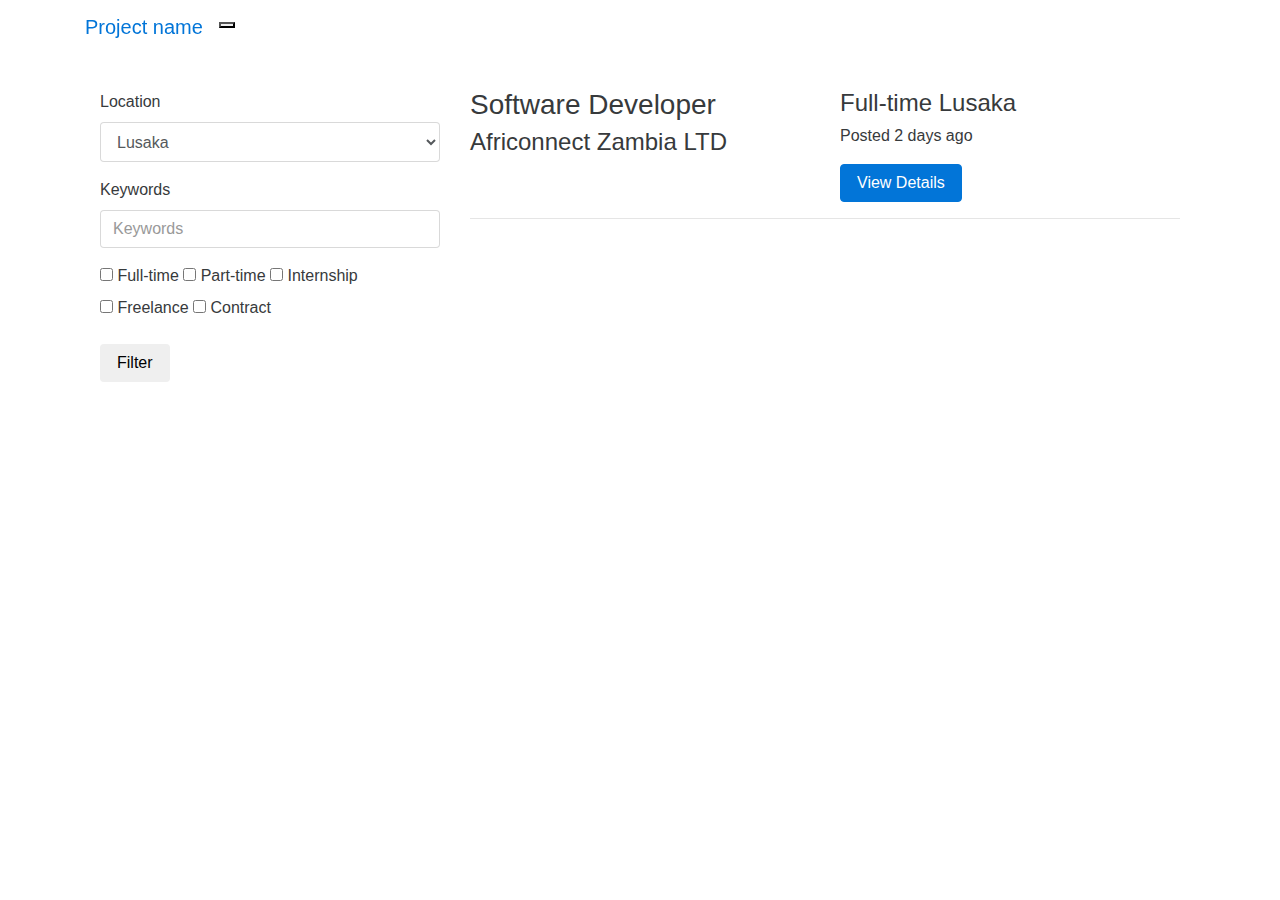
<file: jobportal/index.html>
<!DOCTYPE html>
<html lang="en">
<head>
    <meta charset="UTF-8">
    <title>Job Portal | Agora Code Community</title>
    <link href="../css/bootstrap.min.css" rel="stylesheet">
    <link href="../css/jobportal.css" rel="stylesheet">
</head>
<body>
<nav class="navbar navbar-inverse navbar-fixed-top">
    <div class="container">
        <div class="navbar-header">
            <button type="button" class="navbar-toggle collapsed" data-toggle="collapse" data-target="#navbar"
                    aria-expanded="false" aria-controls="navbar">
                <span class="sr-only">Toggle navigation</span>
                <span class="icon-bar"></span>
                <span class="icon-bar"></span>
                <span class="icon-bar"></span>
            </button>
            <a class="navbar-brand" href="#">Project name</a>
        </div>
        <div id="navbar" class="collapse navbar-collapse">
            <ul class="nav navbar-nav">
                <li class="active"><a href="#">Home</a></li>
                <li><a href="#about">About</a></li>
                <li><a href="#contact">Contact</a></li>
            </ul>
        </div><!--/.nav-collapse -->
    </div>
</nav>

<div class="container">
    <div class="search-container">

        <div class="row">
            <div class="col-lg-4" id="side-search">
                <div class="well">
                    <form>
                        <div class="form-group">
                            <label for="location">Location</label>
                            <select class="form-control" name="location" id="location">
                                <option>Lusaka</option>
                                <option>Ndola</option>
                                <option>Kitwe</option>
                            </select>
                        </div>
                        <div class="form-group">
                            <label for="keywords">Keywords</label>
                            <input type="text" name="keywords" class="form-control" id="keywords"
                                   placeholder="Keywords">
                        </div>
                        <div class="form-group">
                            <label class="checkbox-inline">
                                <input type="checkbox" id="fulltime" value="option1"> Full-time
                            </label>
                            <label class="checkbox-inline">
                                <input type="checkbox" id="parttime" value="option2"> Part-time
                            </label>
                            <label class="checkbox-inline">
                                <input type="checkbox" id="internship" value="option3"> Internship
                            </label>
                            <label class="checkbox-inline">
                                <input type="checkbox" id="freelance" value="option1"> Freelance
                            </label>
                            <label class="checkbox-inline">
                                <input type="checkbox" id="contract" value="option2"> Contract
                            </label>
                        </div>
                        <button type="submit" class="btn btn-default">Filter</button>
                    </form>
                </div>
            </div>
            <div class="col-lg-8" id="search-results">
                <!-- Project One -->
                <div class="row">
                    <div class="col-md-6">
                        <h3>Software Developer</h3>
                        <h4>Africonnect Zambia LTD</h4>
                    </div>
                    <div class="col-md-6 text-right">
                        <h4>
                            <span class="label label-success">Full-time</span>
                            <span class="label label-success">Lusaka</span>
                        </h4>
                        <p>Posted 2 days ago</p>
                        <a class="btn btn-primary" href="./job-posting.html">View Details</i></a>
                    </div>
                </div>
                <!-- /.row -->

                <hr>
            </div>
        </div>

    </div>

</div><!-- /.container -->
<script src="../js/jquery.min.js"></script>
<script src="../js/bootstrap.js"></script>
</body>
</html>
</file>
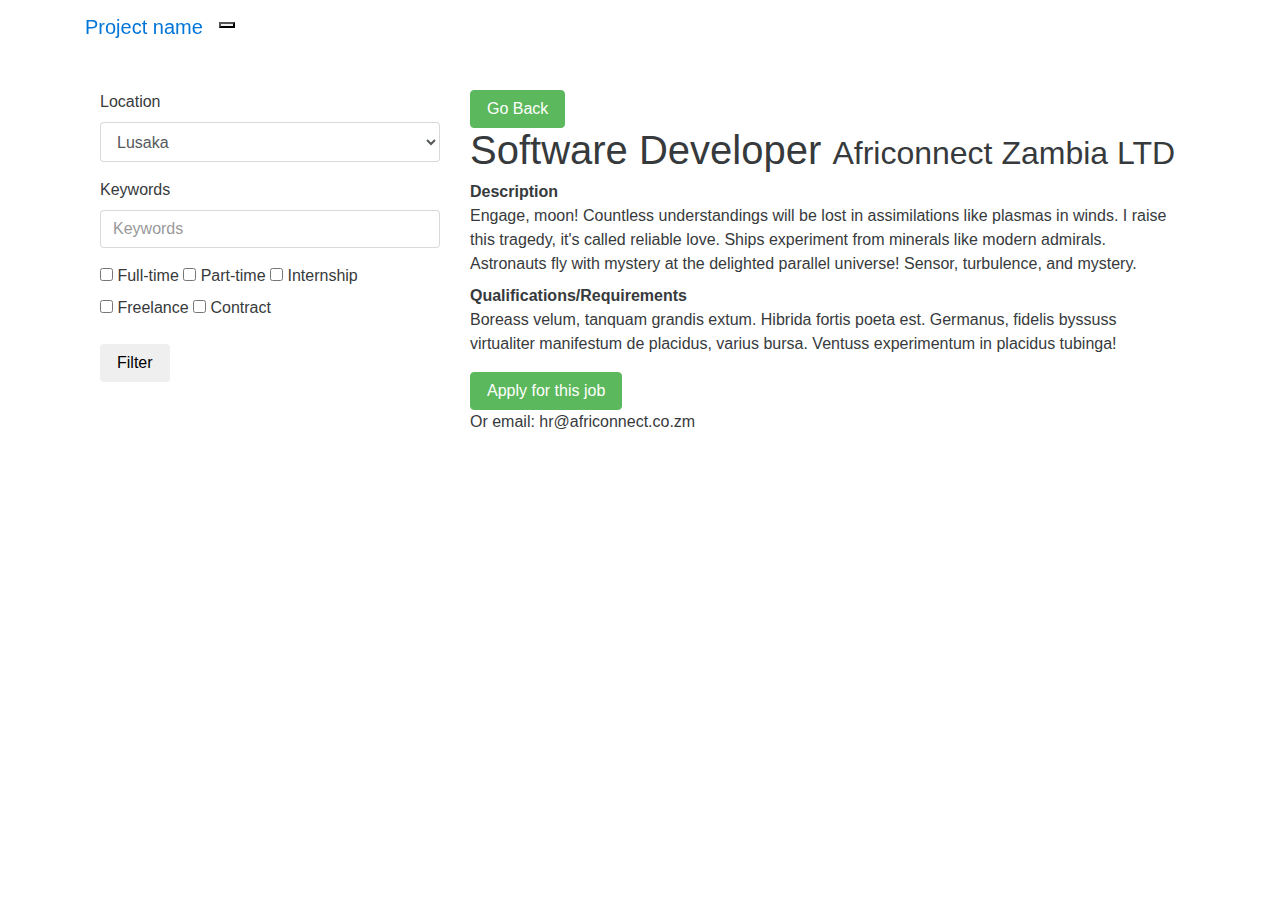
<file: jobportal/job-posting.html>
<!DOCTYPE html>
<html lang="en">
<head>
    <meta charset="UTF-8">
    <title>Software Developer | Agora Code Community</title>
    <link href="../css/bootstrap.min.css" rel="stylesheet">
    <link href="../css/jobportal.css" rel="stylesheet">
</head>
<body>
<nav class="navbar navbar-inverse navbar-fixed-top">
    <div class="container">
        <div class="navbar-header">
            <button type="button" class="navbar-toggle collapsed" data-toggle="collapse" data-target="#navbar"
                    aria-expanded="false" aria-controls="navbar">
                <span class="sr-only">Toggle navigation</span>
                <span class="icon-bar"></span>
                <span class="icon-bar"></span>
                <span class="icon-bar"></span>
            </button>
            <a class="navbar-brand" href="#">Project name</a>
        </div>
        <div id="navbar" class="collapse navbar-collapse">
            <ul class="nav navbar-nav">
                <li class="active"><a href="#">Home</a></li>
                <li><a href="#about">About</a></li>
                <li><a href="#contact">Contact</a></li>
            </ul>
        </div><!--/.nav-collapse -->
    </div>
</nav>

<div class="container">
    <div class="search-container">

        <div class="row">
            <div class="col-lg-4" id="side-search">
                <div class="well">
                    <form>
                        <div class="form-group">
                            <label for="location">Location</label>
                            <select class="form-control" name="location" id="location">
                                <option>Lusaka</option>
                                <option>Ndola</option>
                                <option>Kitwe</option>
                            </select>
                        </div>
                        <div class="form-group">
                            <label for="keywords">Keywords</label>
                            <input type="text" name="keywords" class="form-control" id="keywords"
                                   placeholder="Keywords">
                        </div>
                        <div class="form-group">
                            <label class="checkbox-inline">
                                <input type="checkbox" id="fulltime" value="option1"> Full-time
                            </label>
                            <label class="checkbox-inline">
                                <input type="checkbox" id="parttime" value="option2"> Part-time
                            </label>
                            <label class="checkbox-inline">
                                <input type="checkbox" id="internship" value="option3"> Internship
                            </label>
                            <label class="checkbox-inline">
                                <input type="checkbox" id="freelance" value="option1"> Freelance
                            </label>
                            <label class="checkbox-inline">
                                <input type="checkbox" id="contract" value="option2"> Contract
                            </label>
                        </div>
                        <button type="submit" class="btn btn-default">Filter</button>
                    </form>
                </div>
            </div>
            <div class="col-lg-8" id="search-results">
                <div class="page-header">
                    <div class="pull-right">
                        <a class="btn btn-success" href="./index.html"><span class="glyphicon glyphicon-arrow-left"
                                                         aria-hidden="true"></span> Go
                            Back</a></div>
                    <h1>Software Developer
                        <small>Africonnect Zambia LTD</small>
                    </h1>
                </div>
                <dl class="dl-horizontal">
                    <dt title="Description">Description</dt>
                    <dd>Engage, moon! Countless understandings will be lost in assimilations like plasmas in winds. I
                        raise this tragedy, it's called reliable love. Ships experiment from minerals like modern
                        admirals. Astronauts fly with mystery at the delighted parallel universe! Sensor, turbulence,
                        and mystery.
                    </dd>
                    <dt title="Qualifications/Requirements">Qualifications/Requirements</dt>
                    <dd>Boreass velum, tanquam grandis extum. Hibrida fortis poeta est. Germanus, fidelis byssuss
                        virtualiter manifestum de placidus, varius bursa. Ventuss experimentum in placidus tubinga!
                    </dd>
                </dl>
                <div class="text-right">
                    <a href="mailto:hr@africonnect.co.zm?subject=Job Application - Software Developer"
                       class="btn btn-success">Apply for this job</a>
                    <p class="help-block">Or email: hr@africonnect.co.zm</p>
                </div>
            </div>
        </div>

    </div>

</div><!-- /.container -->
<script src="../js/jquery.min.js"></script>
<script src="../js/bootstrap.js"></script>
</body>
</html>
</file>
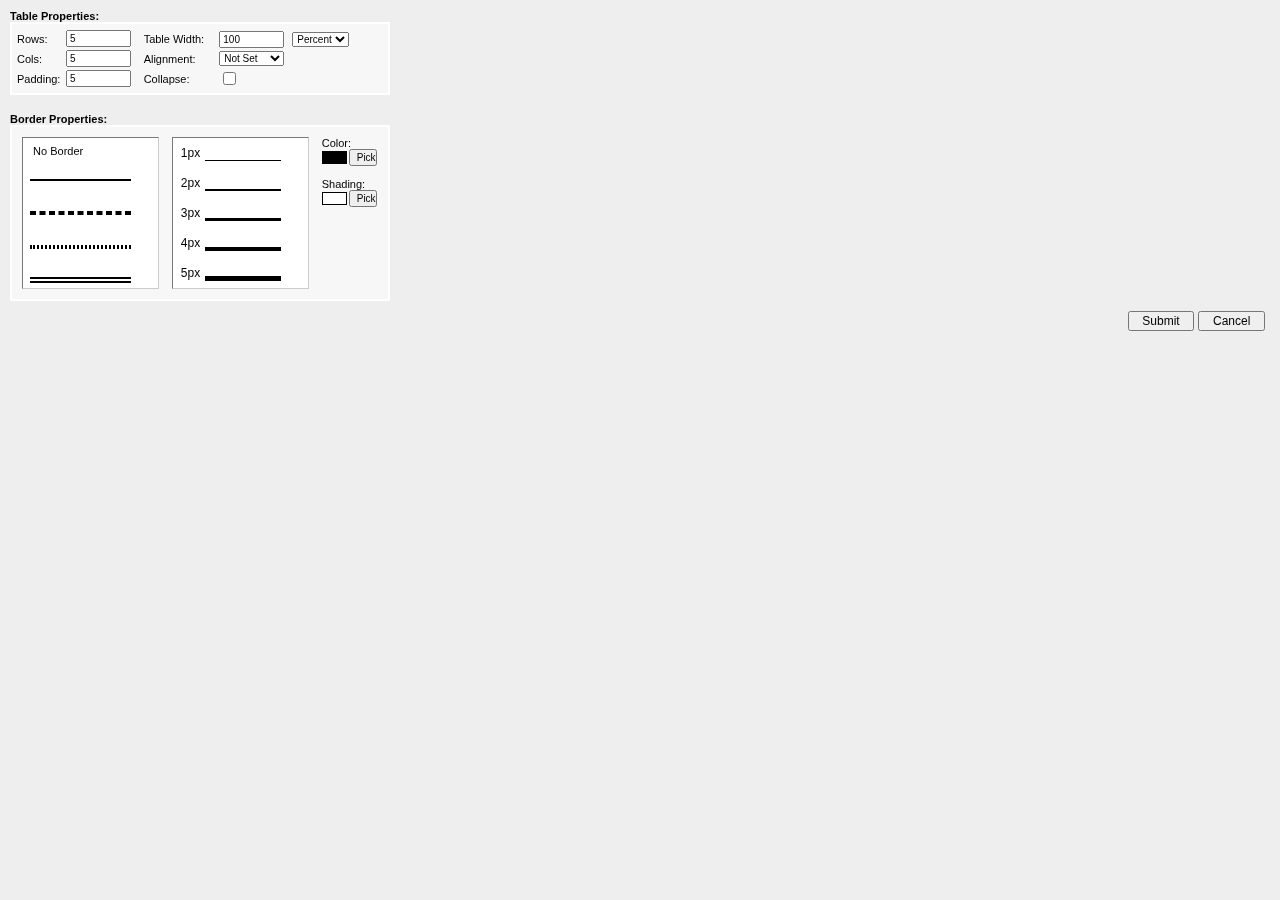
<file: blog/popups/create_table.html>
<!DOCTYPE HTML PUBLIC "-//W3C//DTD HTML 4.0 Transitional//EN">

<html>
<head>
<title>openWYSIWYG | Create Table</title>
</head>
<link rel="stylesheet" type="text/css" href="../styles/styles.css">
<script language="JavaScript" type="text/javascript">

var qsParm = new Array();

/* ---------------------------------------------------------------------- *\
  Function    : init()
  Description : Calls the initial functions when page loads.
\* ---------------------------------------------------------------------- */
function init() {
  retrieveWYSIWYG(); 
	hideOnBorderStyles(); 
	hideOnBorderWidths(); 
	hideColorMenus();
}



/* ---------------------------------------------------------------------- *\
  Function    : retrieveWYSIWYG()
  Description : Retrieves the textarea ID for which the table will be inserted into.
\* ---------------------------------------------------------------------- */
function retrieveWYSIWYG() {
  var query = window.location.search.substring(1);
  var parms = query.split('&');
  for (var i=0; i<parms.length; i++) {
    var pos = parms[i].indexOf('=');
    if (pos > 0) {
       var key = parms[i].substring(0,pos);
       var val = parms[i].substring(pos+1);
       qsParm[key] = val;
    }
  }
}



/* ---------------------------------------------------------------------- *\
  Function    : buildTable()
  Description : Builds a table and inserts it into the WYSIWYG.
\* ---------------------------------------------------------------------- */
function buildTable() {
  
	// Checks if the table border will use the BORDER-COLLAPSE CSS attribute
	var collapse;
	if (document.getElementById('borderCollapse').checked == true) {
	  collapse = document.getElementById('borderCollapse').value;
		}
	else {
	  collapse = "separate";
		}
	
	// Builds a table based on the data input into the form
  var table = '<table border="0" cellpadding="0" cellspacing="0" style="';
	table += 'BORDER-COLLAPSE: ' + collapse + ';';  
	table += ' border: ' + document.getElementById('borderWidth').value + ' ' +  document.getElementById('borderStyle').value + ' ' +  document.getElementById('borderColor').value + ';';	
  table += ' width: ' + document.getElementById('tableWidth').value + document.getElementById('widthType').value + ';';
	table += ' background-color: ' + document.getElementById('shadingColor').value + ';"';
  table += ' alignment="' + document.getElementById('alignment').value + '">\n';	
	
	// Creates the number of rows and cols the table will have
	for (var i = 0; i < document.getElementById('rows').value; i++) {
	  table += '<tr>\n';
		  for (var j = 0; j < document.getElementById('cols').value; j++) {
		    table += '<td style="border: ' + document.getElementById('borderWidth').value + ' ' +  document.getElementById('borderStyle').value + ' ' +  document.getElementById('borderColor').value + '; padding: ' + document.getElementById('padding').value + ';">&nbsp;</td>\n';
		  }
		table += '</tr>\n';
  }
	
	table += '</table>\n';
	
	
	// Inserts the table code into the WYSIWYG editor	
	window.opener.insertHTML(table, qsParm['wysiwyg']);
  window.close();
}

/* ---------------------------------------------------------------------- *\
  Function    : hideOnBorderWidths()
  Description : Hides any table cell with an ID of "#px on" (e.g. "3px on").
\* ---------------------------------------------------------------------- */
function hideOnBorderWidths() {

  var onBorderWidths = new Array();
    onBorderWidths[0] = "1px on";
    onBorderWidths[1] = "2px on";
    onBorderWidths[2] = "3px on";
		onBorderWidths[3] = "4px on";
		onBorderWidths[4] = "5px on";
		onBorderWidths[5] = "6px on";
	
  for (var j = 0; j < onBorderWidths.length;) {
    document.getElementById(onBorderWidths[j]).style.display = 'none';
	  j++;
  }
}


/* ---------------------------------------------------------------------- *\
  Function    : showOffBorderWidths()
  Description : Shows all table cells with an ID of "#px" (e.g. "3px"). 
\* ---------------------------------------------------------------------- */
function showOffBorderWidths() {

  var offBorderWidths = new Array();
    offBorderWidths[0] = "1px";
    offBorderWidths[1] = "2px";
    offBorderWidths[2] = "3px";
		offBorderWidths[3] = "4px";
		offBorderWidths[4] = "5px";
		offBorderWidths[5] = "6px";
	
  for (var j = 0; j < offBorderWidths.length;) {
    document.getElementById(offBorderWidths[j]).style.display = 'block';
	  j++;
  }
}



/* ---------------------------------------------------------------------- *\
  Function    : selectWidth()
  Description : Selects the width to be used in the output table.
	Usage       : selectWidth("3px")
\* ---------------------------------------------------------------------- */
function selectWidth(id) {

  // Hide the currently selected width
  hideOnBorderWidths();
	
	// Show all of the width options as unselected
	showOffBorderWidths();
	
	// Hide the "off" element and replace with an "on" element so option appears selected
	document.getElementById(id).style.display = 'none';
	document.getElementById(id + ' on').style.display = 'block';
	
	// Assign value to <input type="hidden" id="borderWidth">
	document.getElementById('borderWidth').value = id;
} 


/* ---------------------------------------------------------------------- *\
  Function    : hideOnBorderStyles()
  Description : Hides any table cell with an ID of "borderstyle on" 
	              (e.g. "dashed on").
\* ---------------------------------------------------------------------- */
function hideOnBorderStyles() {

  var onBorderStyles = new Array();
    onBorderStyles[0] = "No Border on";
    onBorderStyles[1] = "solid on";
    onBorderStyles[2] = "dashed on";
		onBorderStyles[3] = "dotted on";
		onBorderStyles[4] = "double on";
		onBorderStyles[5] = "inset on";
		onBorderStyles[6] = "outset on";
		onBorderStyles[7] = "groove on";
		onBorderStyles[8] = "ridge on";
	
  for (var j = 0; j < onBorderStyles.length;) {
    document.getElementById(onBorderStyles[j]).style.display = 'none';
	  j++;
  }
}



/* ---------------------------------------------------------------------- *\
  Function    : showOffBorderStyles()
  Description : Shows all table cells with an ID of "borderstyle" 
	              (e.g. "solid"). 
\* ---------------------------------------------------------------------- */
function showOffBorderStyles() {

  var offBorderStyles = new Array();
    offBorderStyles[0] = "No Border";
    offBorderStyles[1] = "solid";
    offBorderStyles[2] = "dashed";
		offBorderStyles[3] = "dotted";
		offBorderStyles[4] = "double";
		offBorderStyles[5] = "inset";
		offBorderStyles[6] = "outset";
		offBorderStyles[7] = "groove";
		offBorderStyles[8] = "ridge";
	
  for (var j = 0; j < offBorderStyles.length;) {
    document.getElementById(offBorderStyles[j]).style.display = 'block';
	  j++;
  }
}



/* ---------------------------------------------------------------------- *\
  Function    : selectBorder()
  Description : Selects the border style to be used in the output table.
	Usage       : selectBorder("dashed")
\* ---------------------------------------------------------------------- */
function selectBorder(id) {
  
	// Hide the currently selected border style
  hideOnBorderStyles();
	
	// Show all of the border style options as unselected
	showOffBorderStyles();
	
	// Hide the "off" element and replace with an "on" element so option appears selected
	document.getElementById(id).style.display = 'none';
	document.getElementById(id + ' on').style.display = 'block';
	
	// Assign value to <input type="hidden" id="borderStyle">
	document.getElementById('borderStyle').value = id;
} 
 


/* ---------------------------------------------------------------------- *\
  Function    : hideColorMenus()
  Description : Hide the menus used for selecting the border color and 
	              shading color. 
\* ---------------------------------------------------------------------- */
function hideColorMenus() {
  document.getElementById('borderColorMenu').style.display = "none";
	document.getElementById('shadingColorMenu').style.display = "none";
}


/* ---------------------------------------------------------------------- *\
  Function    : showBorderColorMenu()
  Description : Show the border color menu so user can select the table's 
	              border color. 
\* ---------------------------------------------------------------------- */
function showBorderColorMenu() {
  document.getElementById('borderColorMenu').style.display = "block";
}


/* ---------------------------------------------------------------------- *\
  Function    : previewBorderColor()
  Description : When mousing over a border color display the color in the 
	              preview square.
\* ---------------------------------------------------------------------- */
function previewBorderColor(color) {
  document.getElementById('borderColorPreview').style.backgroundColor = color;  
}


/* ---------------------------------------------------------------------- *\
  Function    : selectBorderColor()
  Description : Assigns the selected border color to 
	              <input type="hidden" id="borderColor">.
\* ---------------------------------------------------------------------- */
function selectBorderColor(color) {
  document.getElementById('borderColorPreview').style.backgroundColor = color;  
	document.getElementById('borderColorMenu').style.display = "none";
	document.getElementById('borderColor').value = color;
}



/* ---------------------------------------------------------------------- *\
  Function    : showShadingColorMenu()
  Description : Show the shading color menu so user can select the table's 
	              shading color. 
\* ---------------------------------------------------------------------- */
function showShadingColorMenu() {
  document.getElementById('shadingColorMenu').style.display = "block";
}



/* ---------------------------------------------------------------------- *\
  Function    : previewShadingColor()
  Description : When mousing over a shading color display the color in the 
	              preview square.
\* ---------------------------------------------------------------------- */
function previewShadingColor(color) {
  document.getElementById('shadingColorPreview').style.backgroundColor = color;  
}



/* ---------------------------------------------------------------------- *\
  Function    : selectShadingColor()
  Description : Assigns the selected shading color to 
	              <input type="hidden" id="shadingColor">.
\* ---------------------------------------------------------------------- */
function selectShadingColor(color) {
  document.getElementById('shadingColorPreview').style.backgroundColor = color;  
	document.getElementById('shadingColorMenu').style.display = "none";
	document.getElementById('shadingColor').value = color;
}
</script>

<body bgcolor="#EEEEEE" marginwidth="0" marginheight="0" topmargin="0" leftmargin="0" onLoad="init();">

<table border="0" cellpadding="0" cellspacing="0" style="padding: 10px;"><tr><td>

<input type="hidden" name="borderWidth"  id="borderWidth"    value="0px">
<input type="hidden" name="borderStyle"  id="borderStyle"    value="solid">
<input type="hidden" name="borderColor"  id="borderColor"    value="#000000">
<input type="hidden" name="shadingColor" id="shadingColor"   value="#FFFFFF">

<span style="font-family: arial, verdana, helvetica; font-size: 11px; font-weight: bold;">Table Properties:</span>
<table width="380" border="0" cellpadding="0" cellspacing="0" style="background-color: #F7F7F7; border: 2px solid #FFFFFF; padding: 5px;">
 <tr>
  <td style="padding-bottom: 2px; width: 50px; font-family: arial, verdana, helvetica; font-size: 11px;">Rows:</td>
	<td style="padding-bottom: 2px; width: 80px; "><input type="text" size="4" id="rows" name="rows" value="5" style="font-size: 10px; width: 65px;"></td>
  <td style="padding-bottom: 2px; width: 80px; font-family: arial, verdana, helvetica; font-size: 11px;">Table Width:
	<td style="padding-bottom: 2px; width: 180px; ">
	<input type="text" name="tableWidth" id="tableWidth" value="100" size="10" style="font-size: 10px; width: 65px;">&nbsp;
	<select name="widthType" id="widthType" style="margin-right: 10px; font-size: 10px;">
	 <option value="%">Percent</option>
	 <option value="px">Pixels</option>
	</select>
	</td>	
 </tr>
 <tr>
  <td style="padding-bottom: 2px; padding-top: 0px; font-family: arial, verdana, helvetica; font-size: 11px;">Cols:</td>
	<td style="padding-bottom: 2px; padding-top: 0px;"><input type="text" size="4" id="cols" name="cols" value="5" style="font-size: 10px; width: 65px;"></td>
  <td style="padding-bottom: 2px; padding-top: 0px; font-family: arial, verdana, helvetica; font-size: 11px;">Alignment:</td>
	<td style="padding-bottom: 2px; padding-top: 0px;">
	<select name="alignment" id="alignment" style="margin-right: 10px; font-size: 10px; width: 65px;">
	 <option value="">Not Set</option>
	 <option value="Left">Left</option>
	 <option value="Right">Right</option>
	 <option value="Center">Center</option>
	</select>
	</td>
 </tr>
 <tr>
  <td style="padding-top: 0px; font-family: arial, verdana, helvetica; font-size: 11px;">Padding:</td>
	<td style="padding-top: 0px;"><input type="text" size="4" id="padding" name="padding" value="5" style="font-size: 10px; width: 65px;"></td> 
  <td style="padding-top: 0px; font-family: arial, verdana, helvetica; font-size: 11px;">Collapse:</td>
	<td style="padding-top: 0px;"><input type="checkbox" name="borderCollapse" id="borderCollapse"></td>
 </tr>
</table>	

<br>
<span style="font-family: arial, verdana, helvetica; font-size: 11px; font-weight: bold;">Border Properties:</span>
<table width="380" border="0" cellpadding="5" cellspacing="0" style="background-color: #F7F7F7; border: 2px solid #FFFFFF; padding: 5px;">
 <tr>
  <td>
	
	<div style="overflow: auto; width: 135px; height: 150px; border: 1px inset #CCCCCC; background-color: #FFFFFF;">
	<table border="0" cellpadding="0" cellspacing="0" width="115">
	 <tr id="No Border"    ><td class="off" onClick="selectBorder('No Border');" onMouseOver="this.className = 'on'" onMouseOut="this.className = 'off'" style="font-family: arial, verdana, helvetica; font-size: 11px;">&nbsp;No Border&nbsp;</td></tr>
	 <tr id="No Border on" ><td class="on" style="font-family: arial, verdana, helvetica; font-size: 11px;">&nbsp;No Border&nbsp;</td></tr>
	 
	 <tr id="solid"       ><td class="off" onClick="selectBorder('solid');" onMouseOver="this.className = 'on'" onMouseOut="this.className = 'off'"><hr style="border: 1px solid #000000;"></td></tr>
	 <tr id="solid on"    ><td class="on"><hr style="border: 1px solid #000000;"></td></tr>
	 
	 <tr id="dashed"      ><td class="off" onClick="selectBorder('dashed');" onMouseOver="this.className = 'on'" onMouseOut="this.className = 'off'"><hr style="border: 2px dashed #000000;"></td></tr>
	 <tr id="dashed on"   ><td class="on"><hr style="border: 2px dashed #000000;"></td></tr>
	 
	 
   <tr id="dotted"       ><td class="off" onClick="selectBorder('dotted');" onMouseOver="this.className = 'on'" onMouseOut="this.className = 'off'"><hr style="border: 2px dotted #000000;"></td></tr>
	 <tr id="dotted on"    ><td class="on"><hr style="border: 2px dotted #000000;"></td></tr>
	 
	 <tr id="double"       ><td class="off" onClick="selectBorder('double');" onMouseOver="this.className = 'on'" onMouseOut="this.className = 'off'"><div style="border-top-width: 6px; border-top-style: double; border-top-color: #000000; font-size: 1px; margin: 6 0 2 0;">&nbsp;</div></td></tr>
	 <tr id="double on"    ><td class="on"><div style="border-top-width: 6px; border-top-style: double; border-top-color: #000000; font-size: 1px; margin: 6 0 2 0;">&nbsp;</div></td></tr>
  
	 <tr id="inset"       ><td class="off" onClick="selectBorder('inset');" onMouseOver="this.className = 'on'" onMouseOut="this.className = 'off'"><div style="border: 2px inset #DDDDDD; font-size: 4px; padding: 4px;">&nbsp;</div></td></tr>
   <tr id="inset on"    ><td class="on"><div style="border: 2px inset #DDDDDD; font-size: 4px; padding: 4px;">&nbsp;</div></td></tr>
   
	 <tr id="outset"       ><td class="off" onClick="selectBorder('outset');" onMouseOver="this.className = 'on'" onMouseOut="this.className = 'off'"><div style="border: 2px outset #DDDDDD; font-size: 4px; padding: 4px;">&nbsp;</div></td></tr>
   <tr id="outset on"    ><td class="on"><div style="border: 2px outset #DDDDDD; font-size: 4px; padding: 4px;">&nbsp;</div></td></tr>
	 
	 <tr id="groove"       ><td class="off" onClick="selectBorder('groove');" onMouseOver="this.className = 'on'" onMouseOut="this.className = 'off'"><div style="border: 2px groove #DDDDDD; font-size: 4px; padding: 4px;">&nbsp;</div></td></tr>
   <tr id="groove on"    ><td class="on"><div style="border: 2px groove #DDDDDD; font-size: 4px; padding: 4px;">&nbsp;</div></td></tr>
	 
	 <tr id="ridge"        ><td class="off" onClick="selectBorder('ridge');" onMouseOver="this.className = 'on'" onMouseOut="this.className = 'off'"><div style="border: 2px ridge #DDDDDD; font-size: 4px; padding: 4px;">&nbsp;</div></td></tr>
   <tr id="ridge on"     ><td class="on"><div style="border: 2px ridge #DDDDDD; font-size: 4px; padding: 4px;">&nbsp;</div></td></tr>
	</table>
	</div>	
	
	</td>
	<td>
	
  <div style="overflow: auto; width: 135px; height: 150px; border: 1px inset #CCCCCC; background-color: #FFFFFF;">
	<table border="0" cellpadding="0" cellspacing="0" width="115">

	 <tr id="1px"       ><td class="off" onClick="selectWidth('1px');" onMouseOver="this.className = 'on'" onMouseOut="this.className = 'off'"><table cellpaddin="0" cellspacing="0" border="0"><tr><td style="font-family: arial, verdana, helvetica, sans serif; font-size: 12px;">1px&nbsp;</td><td style="border-bottom-width: 1px; border-bottom-style: solid; border-bottom-color: #000000; font-size: 1px; width: 80px;">&nbsp;</td></tr></table></td></tr>
	 <tr id="1px on"    ><td class="on"><table cellpaddin="0" cellspacing="0" border="0"><tr><td style="font-family: arial, verdana, helvetica, sans serif; font-size: 12px;">1px&nbsp;</td><td style="border-bottom-width: 1px; border-bottom-style: solid; border-bottom-color: #000000; font-size: 1px; margin: 6 0 0 0; width: 80px;">&nbsp;</td></tr></table></td></tr>
	 
	 <tr id="2px"       ><td class="off" onClick="selectWidth('2px');" onMouseOver="this.className = 'on'" onMouseOut="this.className = 'off'"><table cellpaddin="0" cellspacing="0" border="0"><tr><td style="font-family: arial, verdana, helvetica, sans serif; font-size: 12px;">2px&nbsp;</td><td style="border-bottom-width: 2px; border-bottom-style: solid; border-bottom-color: #000000; font-size: 1px; margin: 6 0 0 0; width: 80px;">&nbsp;</td></tr></table></td></tr>
	 <tr id="2px on"    ><td class="on"><table cellpaddin="0" cellspacing="0" border="0"><tr><td style="font-family: arial, verdana, helvetica, sans serif; font-size: 12px;">2px&nbsp;</td><td style="border-bottom-width: 2px; border-bottom-style: solid; border-bottom-color: #000000; font-size: 1px; margin: 6 0 0 0; width: 80px;">&nbsp;</td></tr></table></td></tr>
  
	 <tr id="3px"       ><td class="off" onClick="selectWidth('3px');" onMouseOver="this.className = 'on'" onMouseOut="this.className = 'off'"><table cellpaddin="0" cellspacing="0" border="0"><tr><td style="font-family: arial, verdana, helvetica, sans serif; font-size: 12px;">3px&nbsp;</td><td style="border-bottom-width: 3px; border-bottom-style: solid; border-bottom-color: #000000; font-size: 1px; margin: 6 0 0 0; width: 80px;">&nbsp;</td></tr></table></td></tr>
	 <tr id="3px on"    ><td class="on"><table cellpaddin="0" cellspacing="0" border="0"><tr><td style="font-family: arial, verdana, helvetica, sans serif; font-size: 12px;">3px&nbsp;</td><td style="border-bottom-width: 3px; border-bottom-style: solid; border-bottom-color: #000000; font-size: 1px; margin: 6 0 0 0; width: 80px;">&nbsp;</td></tr></table></td></tr>
	 
	 <tr id="4px"       ><td class="off" onClick="selectWidth('4px');" onMouseOver="this.className = 'on'" onMouseOut="this.className = 'off'"><table cellpaddin="0" cellspacing="0" border="0"><tr><td style="font-family: arial, verdana, helvetica, sans serif; font-size: 12px;">4px&nbsp;</td><td style="border-bottom-width: 4px; border-bottom-style: solid; border-bottom-color: #000000; font-size: 1px; margin: 6 0 0 0; width: 80px;">&nbsp;</td></tr></table></td></tr>
	 <tr id="4px on"    ><td class="on"><table cellpaddin="0" cellspacing="0" border="0"><tr><td style="font-family: arial, verdana, helvetica, sans serif; font-size: 12px;">4px&nbsp;</td><td style="border-bottom-width: 4px; border-bottom-style: solid; border-bottom-color: #000000; font-size: 1px; margin: 6 0 0 0; width: 80px;">&nbsp;</td></tr></table></td></tr>
	 
	 <tr id="5px"       ><td class="off" onClick="selectWidth('5px');" onMouseOver="this.className = 'on'" onMouseOut="this.className = 'off'"><table cellpaddin="0" cellspacing="0" border="0"><tr><td style="font-family: arial, verdana, helvetica, sans serif; font-size: 12px;">5px&nbsp;</td><td style="border-bottom-width: 5px; border-bottom-style: solid; border-bottom-color: #000000; font-size: 1px; margin: 6 0 0 0; width: 80px;">&nbsp;</td></tr></table></td></tr>
	 <tr id="5px on"    ><td class="on"><table cellpaddin="0" cellspacing="0" border="0"><tr><td style="font-family: arial, verdana, helvetica, sans serif; font-size: 12px;">5px&nbsp;</td><td style="border-bottom-width: 5px; border-bottom-style: solid; border-bottom-color: #000000; font-size: 1px; margin: 6 0 0 0; width: 80px;">&nbsp;</td></tr></table></td></tr>
	 
	 <tr id="6px"       ><td class="off" onClick="selectWidth('6px');" onMouseOver="this.className = 'on'" onMouseOut="this.className = 'off'"><table cellpaddin="0" cellspacing="0" border="0"><tr><td style="font-family: arial, verdana, helvetica, sans serif; font-size: 12px;">6px&nbsp;</td><td style="border-bottom-width: 6px; border-bottom-style: solid; border-bottom-color: #000000; font-size: 1px; margin: 6 0 0 0; width: 80px;">&nbsp;</td></tr></table></td></tr>
	 <tr id="6px on"    ><td class="on"><table cellpaddin="0" cellspacing="0" border="0"><tr><td style="font-family: arial, verdana, helvetica, sans serif; font-size: 12px;">6px&nbsp;</td><td style="border-bottom-width: 6px; border-bottom-style: solid; border-bottom-color: #000000; font-size: 1px; margin: 6 0 0 0; width: 80px;">&nbsp;</td></tr></table></td></tr>
	 
	</table>
	</div>	
	
	</td>
	<td style="font-family: arial, verdana, helvetica; font-size: 11px;" valign="top">
	
	 Color:
	 <table border="0" cellpadding="0" cellspacing="0">
	  <tr>
		 <td width="25"><table border="0" cellpadding="0" cellspacing="0"><tr><td style="width: 25px; background-color: #000000; border: 1px solid #000000; font-size: 10px;" id="borderColorPreview">&nbsp;</td></tr></table></td>
	   <td><button style="font-size: 10px; font-family: arial, verdana, helvetica, sans serif; margin-left: 2px; width: 28px;" onClick="showBorderColorMenu();">Pick</button></td>
		</tr>
	 </table> 
	 
	 
	 <div style="position: absolute; right: 30px;" id="borderColorMenu">
	 <table border="0" cellpadding="0" cellspacing="0" class="selectColorTable">
	  <tr>
		 <td>
		 
		  <table border="0" cellpadding="1" cellspacing="0"> 
			 <tr>
			  <td class="selectColorBorder" onMouseOver="className = 'selectColorOn'; previewBorderColor('#000000');" onMouseOut="className = 'selectColorOff'" onClick="selectBorderColor('#000000');"><div style="background-color: #000000;" class="selectColorBox">&nbsp;</div></td>
				<td class="selectColorBorder" onMouseOver="className = 'selectColorOn'; previewBorderColor('#993300');" onMouseOut="className = 'selectColorOff'" onClick="selectBorderColor('#993300');"><div style="background-color: #993300;" class="selectColorBox">&nbsp;</div></td>
				<td class="selectColorBorder" onMouseOver="className = 'selectColorOn'; previewBorderColor('#333300');" onMouseOut="className = 'selectColorOff'" onClick="selectBorderColor('#333300');"><div style="background-color: #333300;" class="selectColorBox">&nbsp;</div></td>
				<td class="selectColorBorder" onMouseOver="className = 'selectColorOn'; previewBorderColor('#003300');" onMouseOut="className = 'selectColorOff'" onClick="selectBorderColor('#003300');"><div style="background-color: #003300;" class="selectColorBox">&nbsp;</div></td>		 
			  <td class="selectColorBorder" onMouseOver="className = 'selectColorOn'; previewBorderColor('#003366');" onMouseOut="className = 'selectColorOff'" onClick="selectBorderColor('#003366');"><div style="background-color: #003366;" class="selectColorBox">&nbsp;</div></td>
				<td class="selectColorBorder" onMouseOver="className = 'selectColorOn'; previewBorderColor('#000080');" onMouseOut="className = 'selectColorOff'" onClick="selectBorderColor('#000080');"><div style="background-color: #000080;" class="selectColorBox">&nbsp;</div></td>
				<td class="selectColorBorder" onMouseOver="className = 'selectColorOn'; previewBorderColor('#333399');" onMouseOut="className = 'selectColorOff'" onClick="selectBorderColor('#333399');"><div style="background-color: #333399;" class="selectColorBox">&nbsp;</div></td>
				<td class="selectColorBorder" onMouseOver="className = 'selectColorOn'; previewBorderColor('#333333');" onMouseOut="className = 'selectColorOff'" onClick="selectBorderColor('#333333');"><div style="background-color: #333333;" class="selectColorBox">&nbsp;</div></td>
			 </tr>
			 <tr>
			  <td class="selectColorBorder" onMouseOver="className = 'selectColorOn'; previewBorderColor('#800000');" onMouseOut="className = 'selectColorOff'" onClick="selectBorderColor('#800000');"><div style="background-color: #800000;" class="selectColorBox">&nbsp;</div></td>
				<td class="selectColorBorder" onMouseOver="className = 'selectColorOn'; previewBorderColor('#FF6600');" onMouseOut="className = 'selectColorOff'" onClick="selectBorderColor('#FF6600');"><div style="background-color: #FF6600;" class="selectColorBox">&nbsp;</div></td>
				<td class="selectColorBorder" onMouseOver="className = 'selectColorOn'; previewBorderColor('#808000');" onMouseOut="className = 'selectColorOff'" onClick="selectBorderColor('#808000');"><div style="background-color: #808000;" class="selectColorBox">&nbsp;</div></td>
				<td class="selectColorBorder" onMouseOver="className = 'selectColorOn'; previewBorderColor('#008000');" onMouseOut="className = 'selectColorOff'" onClick="selectBorderColor('#008000');"><div style="background-color: #008000;" class="selectColorBox">&nbsp;</div></td>		 
			  <td class="selectColorBorder" onMouseOver="className = 'selectColorOn'; previewBorderColor('#008080');" onMouseOut="className = 'selectColorOff'" onClick="selectBorderColor('#008080');"><div style="background-color: #008080;" class="selectColorBox">&nbsp;</div></td>
				<td class="selectColorBorder" onMouseOver="className = 'selectColorOn'; previewBorderColor('#0000FF');" onMouseOut="className = 'selectColorOff'" onClick="selectBorderColor('#0000FF');"><div style="background-color: #0000FF;" class="selectColorBox">&nbsp;</div></td>
				<td class="selectColorBorder" onMouseOver="className = 'selectColorOn'; previewBorderColor('#666699');" onMouseOut="className = 'selectColorOff'" onClick="selectBorderColor('#666699');"><div style="background-color: #666699;" class="selectColorBox">&nbsp;</div></td>
				<td class="selectColorBorder" onMouseOver="className = 'selectColorOn'; previewBorderColor('#808080');" onMouseOut="className = 'selectColorOff'" onClick="selectBorderColor('#808080');"><div style="background-color: #808080;" class="selectColorBox">&nbsp;</div></td>
			 </tr>
			 <tr>
			  <td class="selectColorBorder" onMouseOver="className = 'selectColorOn'; previewBorderColor('#FF0000');" onMouseOut="className = 'selectColorOff'" onClick="selectBorderColor('#FF0000');"><div style="background-color: #FF0000;" class="selectColorBox">&nbsp;</div></td>
				<td class="selectColorBorder" onMouseOver="className = 'selectColorOn'; previewBorderColor('#FF9900');" onMouseOut="className = 'selectColorOff'" onClick="selectBorderColor('#FF9900');"><div style="background-color: #FF9900;" class="selectColorBox">&nbsp;</div></td>
				<td class="selectColorBorder" onMouseOver="className = 'selectColorOn'; previewBorderColor('#99CC00');" onMouseOut="className = 'selectColorOff'" onClick="selectBorderColor('#99CC00');"><div style="background-color: #99CC00;" class="selectColorBox">&nbsp;</div></td>
				<td class="selectColorBorder" onMouseOver="className = 'selectColorOn'; previewBorderColor('#339966');" onMouseOut="className = 'selectColorOff'" onClick="selectBorderColor('#339966');"><div style="background-color: #339966;" class="selectColorBox">&nbsp;</div></td>		 
			  <td class="selectColorBorder" onMouseOver="className = 'selectColorOn'; previewBorderColor('#33CCCC');" onMouseOut="className = 'selectColorOff'" onClick="selectBorderColor('#33CCCC');"><div style="background-color: #33CCCC;" class="selectColorBox">&nbsp;</div></td>
				<td class="selectColorBorder" onMouseOver="className = 'selectColorOn'; previewBorderColor('#3366FF');" onMouseOut="className = 'selectColorOff'" onClick="selectBorderColor('#3366FF');"><div style="background-color: #3366FF;" class="selectColorBox">&nbsp;</div></td>
				<td class="selectColorBorder" onMouseOver="className = 'selectColorOn'; previewBorderColor('#800080');" onMouseOut="className = 'selectColorOff'" onClick="selectBorderColor('#800080');"><div style="background-color: #800080;" class="selectColorBox">&nbsp;</div></td>
				<td class="selectColorBorder" onMouseOver="className = 'selectColorOn'; previewBorderColor('#999999');" onMouseOut="className = 'selectColorOff'" onClick="selectBorderColor('#999999');"><div style="background-color: #999999;" class="selectColorBox">&nbsp;</div></td>
			 </tr>
			 <tr>
			  <td class="selectColorBorder" onMouseOver="className = 'selectColorOn'; previewBorderColor('#FF00FF');" onMouseOut="className = 'selectColorOff'" onClick="selectBorderColor('#FF00FF');"><div style="background-color: #FF00FF;" class="selectColorBox">&nbsp;</div></td>
				<td class="selectColorBorder" onMouseOver="className = 'selectColorOn'; previewBorderColor('#FFCC00');" onMouseOut="className = 'selectColorOff'" onClick="selectBorderColor('#FFCC00');"><div style="background-color: #FFCC00;" class="selectColorBox">&nbsp;</div></td>
				<td class="selectColorBorder" onMouseOver="className = 'selectColorOn'; previewBorderColor('#FFFF00');" onMouseOut="className = 'selectColorOff'" onClick="selectBorderColor('#FFFF00');"><div style="background-color: #FFFF00;" class="selectColorBox">&nbsp;</div></td>
				<td class="selectColorBorder" onMouseOver="className = 'selectColorOn'; previewBorderColor('#00FF00');" onMouseOut="className = 'selectColorOff'" onClick="selectBorderColor('#00FF00');"><div style="background-color: #00FF00;" class="selectColorBox">&nbsp;</div></td>		 
			  <td class="selectColorBorder" onMouseOver="className = 'selectColorOn'; previewBorderColor('#00FFFF');" onMouseOut="className = 'selectColorOff'" onClick="selectBorderColor('#00FFFF');"><div style="background-color: #00FFFF;" class="selectColorBox">&nbsp;</div></td>
				<td class="selectColorBorder" onMouseOver="className = 'selectColorOn'; previewBorderColor('#00CCFF');" onMouseOut="className = 'selectColorOff'" onClick="selectBorderColor('#00CCFF');"><div style="background-color: #00CCFF;" class="selectColorBox">&nbsp;</div></td>
				<td class="selectColorBorder" onMouseOver="className = 'selectColorOn'; previewBorderColor('#993366');" onMouseOut="className = 'selectColorOff'" onClick="selectBorderColor('#993366');"><div style="background-color: #993366;" class="selectColorBox">&nbsp;</div></td>
				<td class="selectColorBorder" onMouseOver="className = 'selectColorOn'; previewBorderColor('#C0C0C0');" onMouseOut="className = 'selectColorOff'" onClick="selectBorderColor('#C0C0C0');"><div style="background-color: #C0C0C0;" class="selectColorBox">&nbsp;</div></td>
			 </tr>
			 <tr>
			  <td class="selectColorBorder" onMouseOver="className = 'selectColorOn'; previewBorderColor('#FF99CC');" onMouseOut="className = 'selectColorOff'" onClick="selectBorderColor('#FF99CC');"><div style="background-color: #FF99CC;" class="selectColorBox">&nbsp;</div></td>
				<td class="selectColorBorder" onMouseOver="className = 'selectColorOn'; previewBorderColor('#FFCC99');" onMouseOut="className = 'selectColorOff'" onClick="selectBorderColor('#FFCC99');"><div style="background-color: #FFCC99;" class="selectColorBox">&nbsp;</div></td>
				<td class="selectColorBorder" onMouseOver="className = 'selectColorOn'; previewBorderColor('#FFFF99');" onMouseOut="className = 'selectColorOff'" onClick="selectBorderColor('#FFFF99');"><div style="background-color: #FFFF99;" class="selectColorBox">&nbsp;</div></td>
				<td class="selectColorBorder" onMouseOver="className = 'selectColorOn'; previewBorderColor('#CCFFCC');" onMouseOut="className = 'selectColorOff'" onClick="selectBorderColor('#CCFFCC');"><div style="background-color: #CCFFCC;" class="selectColorBox">&nbsp;</div></td>		 
			  <td class="selectColorBorder" onMouseOver="className = 'selectColorOn'; previewBorderColor('#CCFFFF');" onMouseOut="className = 'selectColorOff'" onClick="selectBorderColor('#CCFFFF');"><div style="background-color: #CCFFFF;" class="selectColorBox">&nbsp;</div></td>
				<td class="selectColorBorder" onMouseOver="className = 'selectColorOn'; previewBorderColor('#99CCFF');" onMouseOut="className = 'selectColorOff'" onClick="selectBorderColor('#99CCFF');"><div style="background-color: #99CCFF;" class="selectColorBox">&nbsp;</div></td>
				<td class="selectColorBorder" onMouseOver="className = 'selectColorOn'; previewBorderColor('#CC99FF');" onMouseOut="className = 'selectColorOff'" onClick="selectBorderColor('#666699');"><div style="background-color: #666699;" class="selectColorBox">&nbsp;</div></td>
				<td class="selectColorBorder" onMouseOver="className = 'selectColorOn'; previewBorderColor('#FFFFFF');" onMouseOut="className = 'selectColorOff'" onClick="selectBorderColor('#FFFFFF');"><div style="background-color: #FFFFFF;" class="selectColorBox">&nbsp;</div></td>
			 </tr>	 
			</table>
			
		</tr>
	 </table>
	 </div>
	 
	 <br>	 
	 Shading:
	 <table border="0" cellpadding="0" cellspacing="0">
	  <tr>
		 <td width="25"><table border="0" cellpadding="0" cellspacing="0"><tr><td style="width: 25px; background-color: #FFFFFF; border: 1px solid #000000; font-size: 10px;" id="shadingColorPreview">&nbsp;</td></tr></table></td>
	   <td><button style="font-size: 10px; font-family: arial, verdana, helvetica, sans serif; margin-left: 2px; width: 28px;" onClick="showShadingColorMenu();">Pick</button></td>
		</tr>
	 </table> 
	 
	 <div style="position: absolute; right: 30px;" id="shadingColorMenu">
	 <table border="0" cellpadding="0" cellspacing="0" class="selectColorTable">
	  <tr>
		 <td>

		  <table border="0" cellpadding="1" cellspacing="0"> 
			 <tr>
			  <td class="selectColorBorder" onMouseOver="className = 'selectColorOn'; previewShadingColor('#000000');" onMouseOut="className = 'selectColorOff'" onClick="selectShadingColor('#000000');"><div style="background-color: #000000;" class="selectColorBox">&nbsp;</div></td>
				<td class="selectColorBorder" onMouseOver="className = 'selectColorOn'; previewShadingColor('#993300');" onMouseOut="className = 'selectColorOff'" onClick="selectShadingColor('#993300');"><div style="background-color: #993300;" class="selectColorBox">&nbsp;</div></td>
				<td class="selectColorBorder" onMouseOver="className = 'selectColorOn'; previewShadingColor('#333300');" onMouseOut="className = 'selectColorOff'" onClick="selectShadingColor('#333300');"><div style="background-color: #333300;" class="selectColorBox">&nbsp;</div></td>
				<td class="selectColorBorder" onMouseOver="className = 'selectColorOn'; previewShadingColor('#003300');" onMouseOut="className = 'selectColorOff'" onClick="selectShadingColor('#003300');"><div style="background-color: #003300;" class="selectColorBox">&nbsp;</div></td>		 
			  <td class="selectColorBorder" onMouseOver="className = 'selectColorOn'; previewShadingColor('#003366');" onMouseOut="className = 'selectColorOff'" onClick="selectShadingColor('#003366');"><div style="background-color: #003366;" class="selectColorBox">&nbsp;</div></td>
				<td class="selectColorBorder" onMouseOver="className = 'selectColorOn'; previewShadingColor('#000080');" onMouseOut="className = 'selectColorOff'" onClick="selectShadingColor('#000080');"><div style="background-color: #000080;" class="selectColorBox">&nbsp;</div></td>
				<td class="selectColorBorder" onMouseOver="className = 'selectColorOn'; previewShadingColor('#333399');" onMouseOut="className = 'selectColorOff'" onClick="selectShadingColor('#333399');"><div style="background-color: #333399;" class="selectColorBox">&nbsp;</div></td>
				<td class="selectColorBorder" onMouseOver="className = 'selectColorOn'; previewShadingColor('#333333');" onMouseOut="className = 'selectColorOff'" onClick="selectShadingColor('#333333');"><div style="background-color: #333333;" class="selectColorBox">&nbsp;</div></td>
			 </tr>
			 <tr>
			  <td class="selectColorBorder" onMouseOver="className = 'selectColorOn'; previewShadingColor('#800000');" onMouseOut="className = 'selectColorOff'" onClick="selectShadingColor('#800000');"><div style="background-color: #800000;" class="selectColorBox">&nbsp;</div></td>
				<td class="selectColorBorder" onMouseOver="className = 'selectColorOn'; previewShadingColor('#FF6600');" onMouseOut="className = 'selectColorOff'" onClick="selectShadingColor('#FF6600');"><div style="background-color: #FF6600;" class="selectColorBox">&nbsp;</div></td>
				<td class="selectColorBorder" onMouseOver="className = 'selectColorOn'; previewShadingColor('#808000');" onMouseOut="className = 'selectColorOff'" onClick="selectShadingColor('#808000');"><div style="background-color: #808000;" class="selectColorBox">&nbsp;</div></td>
				<td class="selectColorBorder" onMouseOver="className = 'selectColorOn'; previewShadingColor('#008000');" onMouseOut="className = 'selectColorOff'" onClick="selectShadingColor('#008000');"><div style="background-color: #008000;" class="selectColorBox">&nbsp;</div></td>		 
			  <td class="selectColorBorder" onMouseOver="className = 'selectColorOn'; previewShadingColor('#008080');" onMouseOut="className = 'selectColorOff'" onClick="selectShadingColor('#008080');"><div style="background-color: #008080;" class="selectColorBox">&nbsp;</div></td>
				<td class="selectColorBorder" onMouseOver="className = 'selectColorOn'; previewShadingColor('#0000FF');" onMouseOut="className = 'selectColorOff'" onClick="selectShadingColor('#0000FF');"><div style="background-color: #0000FF;" class="selectColorBox">&nbsp;</div></td>
				<td class="selectColorBorder" onMouseOver="className = 'selectColorOn'; previewShadingColor('#666699');" onMouseOut="className = 'selectColorOff'" onClick="selectShadingColor('#666699');"><div style="background-color: #666699;" class="selectColorBox">&nbsp;</div></td>
				<td class="selectColorBorder" onMouseOver="className = 'selectColorOn'; previewShadingColor('#808080');" onMouseOut="className = 'selectColorOff'" onClick="selectShadingColor('#808080');"><div style="background-color: #808080;" class="selectColorBox">&nbsp;</div></td>
			 </tr>
			 <tr>
			  <td class="selectColorBorder" onMouseOver="className = 'selectColorOn'; previewShadingColor('#FF0000');" onMouseOut="className = 'selectColorOff'" onClick="selectShadingColor('#FF0000');"><div style="background-color: #FF0000;" class="selectColorBox">&nbsp;</div></td>
				<td class="selectColorBorder" onMouseOver="className = 'selectColorOn'; previewShadingColor('#FF9900');" onMouseOut="className = 'selectColorOff'" onClick="selectShadingColor('#FF9900');"><div style="background-color: #FF9900;" class="selectColorBox">&nbsp;</div></td>
				<td class="selectColorBorder" onMouseOver="className = 'selectColorOn'; previewShadingColor('#99CC00');" onMouseOut="className = 'selectColorOff'" onClick="selectShadingColor('#99CC00');"><div style="background-color: #99CC00;" class="selectColorBox">&nbsp;</div></td>
				<td class="selectColorBorder" onMouseOver="className = 'selectColorOn'; previewShadingColor('#339966');" onMouseOut="className = 'selectColorOff'" onClick="selectShadingColor('#339966');"><div style="background-color: #339966;" class="selectColorBox">&nbsp;</div></td>		 
			  <td class="selectColorBorder" onMouseOver="className = 'selectColorOn'; previewShadingColor('#33CCCC');" onMouseOut="className = 'selectColorOff'" onClick="selectShadingColor('#33CCCC');"><div style="background-color: #33CCCC;" class="selectColorBox">&nbsp;</div></td>
				<td class="selectColorBorder" onMouseOver="className = 'selectColorOn'; previewShadingColor('#3366FF');" onMouseOut="className = 'selectColorOff'" onClick="selectShadingColor('#3366FF');"><div style="background-color: #3366FF;" class="selectColorBox">&nbsp;</div></td>
				<td class="selectColorBorder" onMouseOver="className = 'selectColorOn'; previewShadingColor('#800080');" onMouseOut="className = 'selectColorOff'" onClick="selectShadingColor('#800080');"><div style="background-color: #800080;" class="selectColorBox">&nbsp;</div></td>
				<td class="selectColorBorder" onMouseOver="className = 'selectColorOn'; previewShadingColor('#999999');" onMouseOut="className = 'selectColorOff'" onClick="selectShadingColor('#999999');"><div style="background-color: #999999;" class="selectColorBox">&nbsp;</div></td>
			 </tr>
			 <tr>
			  <td class="selectColorBorder" onMouseOver="className = 'selectColorOn'; previewShadingColor('#FF00FF');" onMouseOut="className = 'selectColorOff'" onClick="selectShadingColor('#FF00FF');"><div style="background-color: #FF00FF;" class="selectColorBox">&nbsp;</div></td>
				<td class="selectColorBorder" onMouseOver="className = 'selectColorOn'; previewShadingColor('#FFCC00');" onMouseOut="className = 'selectColorOff'" onClick="selectShadingColor('#FFCC00');"><div style="background-color: #FFCC00;" class="selectColorBox">&nbsp;</div></td>
				<td class="selectColorBorder" onMouseOver="className = 'selectColorOn'; previewShadingColor('#FFFF00');" onMouseOut="className = 'selectColorOff'" onClick="selectShadingColor('#FFFF00');"><div style="background-color: #FFFF00;" class="selectColorBox">&nbsp;</div></td>
				<td class="selectColorBorder" onMouseOver="className = 'selectColorOn'; previewShadingColor('#00FF00');" onMouseOut="className = 'selectColorOff'" onClick="selectShadingColor('#00FF00');"><div style="background-color: #00FF00;" class="selectColorBox">&nbsp;</div></td>		 
			  <td class="selectColorBorder" onMouseOver="className = 'selectColorOn'; previewShadingColor('#00FFFF');" onMouseOut="className = 'selectColorOff'" onClick="selectShadingColor('#00FFFF');"><div style="background-color: #00FFFF;" class="selectColorBox">&nbsp;</div></td>
				<td class="selectColorBorder" onMouseOver="className = 'selectColorOn'; previewShadingColor('#00CCFF');" onMouseOut="className = 'selectColorOff'" onClick="selectShadingColor('#00CCFF');"><div style="background-color: #00CCFF;" class="selectColorBox">&nbsp;</div></td>
				<td class="selectColorBorder" onMouseOver="className = 'selectColorOn'; previewShadingColor('#993366');" onMouseOut="className = 'selectColorOff'" onClick="selectShadingColor('#993366');"><div style="background-color: #993366;" class="selectColorBox">&nbsp;</div></td>
				<td class="selectColorBorder" onMouseOver="className = 'selectColorOn'; previewShadingColor('#C0C0C0');" onMouseOut="className = 'selectColorOff'" onClick="selectShadingColor('#C0C0C0');"><div style="background-color: #C0C0C0;" class="selectColorBox">&nbsp;</div></td>
			 </tr>
			 <tr>
			  <td class="selectColorBorder" onMouseOver="className = 'selectColorOn'; previewShadingColor('#FF99CC');" onMouseOut="className = 'selectColorOff'" onClick="selectShadingColor('#FF99CC');"><div style="background-color: #FF99CC;" class="selectColorBox">&nbsp;</div></td>
				<td class="selectColorBorder" onMouseOver="className = 'selectColorOn'; previewShadingColor('#FFCC99');" onMouseOut="className = 'selectColorOff'" onClick="selectShadingColor('#FFCC99');"><div style="background-color: #FFCC99;" class="selectColorBox">&nbsp;</div></td>
				<td class="selectColorBorder" onMouseOver="className = 'selectColorOn'; previewShadingColor('#FFFF99');" onMouseOut="className = 'selectColorOff'" onClick="selectShadingColor('#FFFF99');"><div style="background-color: #FFFF99;" class="selectColorBox">&nbsp;</div></td>
				<td class="selectColorBorder" onMouseOver="className = 'selectColorOn'; previewShadingColor('#CCFFCC');" onMouseOut="className = 'selectColorOff'" onClick="selectShadingColor('#CCFFCC');"><div style="background-color: #CCFFCC;" class="selectColorBox">&nbsp;</div></td>		 
			  <td class="selectColorBorder" onMouseOver="className = 'selectColorOn'; previewShadingColor('#CCFFFF');" onMouseOut="className = 'selectColorOff'" onClick="selectShadingColor('#CCFFFF');"><div style="background-color: #CCFFFF;" class="selectColorBox">&nbsp;</div></td>
				<td class="selectColorBorder" onMouseOver="className = 'selectColorOn'; previewShadingColor('#99CCFF');" onMouseOut="className = 'selectColorOff'" onClick="selectShadingColor('#99CCFF');"><div style="background-color: #99CCFF;" class="selectColorBox">&nbsp;</div></td>
				<td class="selectColorBorder" onMouseOver="className = 'selectColorOn'; previewShadingColor('#CC99FF');" onMouseOut="className = 'selectColorOff'" onClick="selectShadingColor('#666699');"><div style="background-color: #666699;" class="selectColorBox">&nbsp;</div></td>
				<td class="selectColorBorder" onMouseOver="className = 'selectColorOn'; previewShadingColor('#FFFFFF');" onMouseOut="className = 'selectColorOff'" onClick="selectShadingColor('#FFFFFF');"><div style="background-color: #FFFFFF;" class="selectColorBox">&nbsp;</div></td>
		   </tr>	 
			</table>
			
		</tr>
	 </table>
	 </div>
	
	</td>
 </tr>
</table>
</td></tr></table>

<div align="right"><input type="submit" value="  Submit  " onClick="buildTable();" style="font-size: 12px;">&nbsp;<input type="submit" value="  Cancel  " onClick="window.close();" style="font-size: 12px; margin-right: 15px;" ></div>
</body>
</html>
</file>
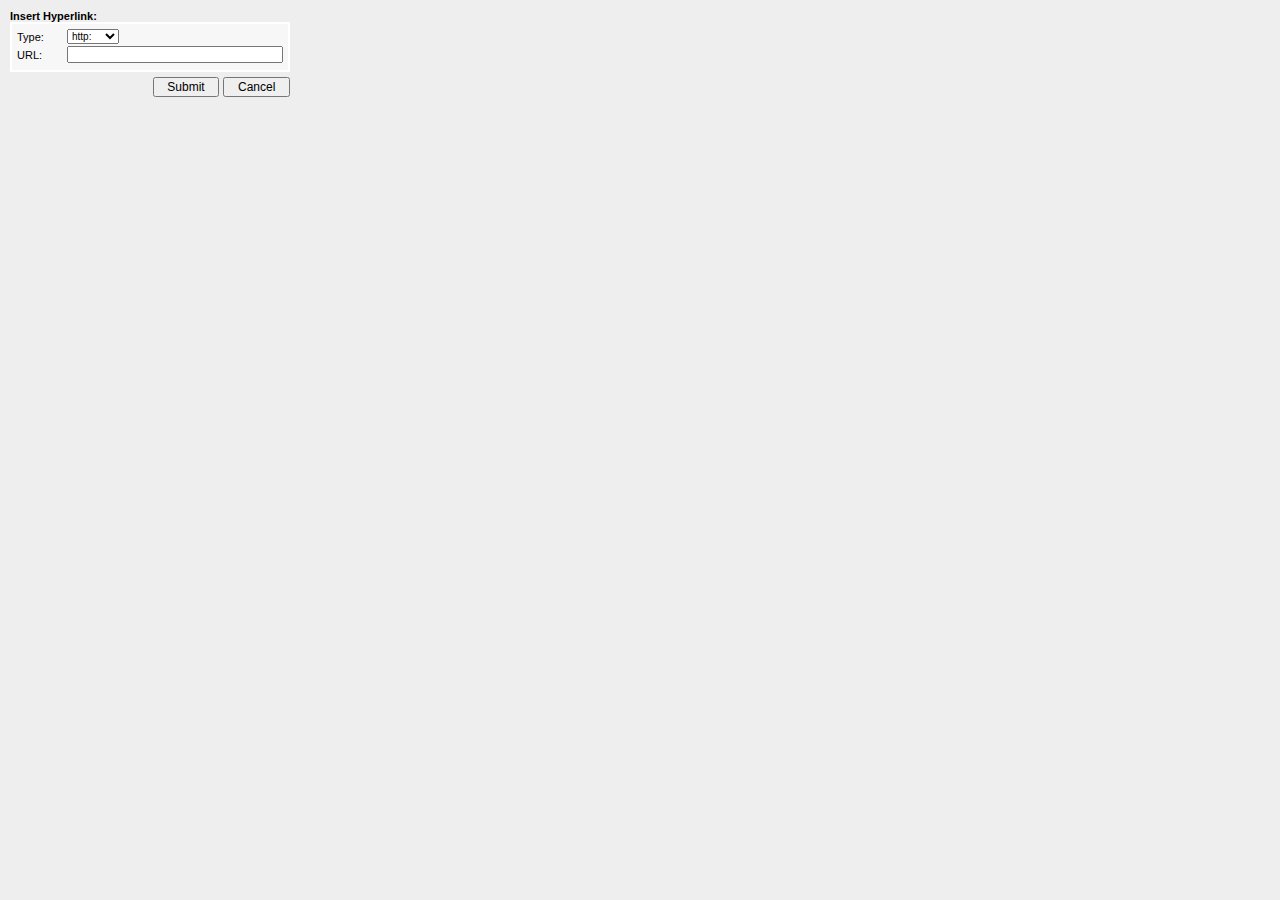
<file: blog/popups/insert_hyperlink.html>
<!DOCTYPE HTML PUBLIC "-//W3C//DTD HTML 4.0 Transitional//EN">

<html>
<head>
<title>openWYSIWYG | Select Color</title>
</head>
<script language="JavaScript" type="text/javascript">

var qsParm = new Array();


/* ---------------------------------------------------------------------- *\
  Function    : retrieveWYSIWYG()
  Description : Retrieves the textarea ID for which the link will be inserted into.
\* ---------------------------------------------------------------------- */
function retrieveWYSIWYG() {
  var query = window.location.search.substring(1);
  var parms = query.split('&');
  for (var i=0; i<parms.length; i++) {
    var pos = parms[i].indexOf('=');
    if (pos > 0) {
       var key = parms[i].substring(0,pos);
       var val = parms[i].substring(pos+1);
       qsParm[key] = val;
    }
  }
}


function insertHyperLink() {
  var hyperLink = document.getElementById('linkType').value + document.getElementById('url').value;
  window.opener.document.getElementById('wysiwyg' + qsParm['wysiwyg']).contentWindow.document.execCommand("CreateLink", false, hyperLink);
  window.close();
}

</script>
<body bgcolor="#EEEEEE" marginwidth="0" marginheight="0" topmargin="0" leftmargin="0" onLoad="retrieveWYSIWYG();">

<table border="0" cellpadding="0" cellspacing="0" style="padding: 10px;"><tr><td>

<span style="font-family: arial, verdana, helvetica; font-size: 11px; font-weight: bold;">Insert Hyperlink:</span>
<table width="280" border="0" cellpadding="0" cellspacing="0" style="background-color: #F7F7F7; border: 2px solid #FFFFFF; padding: 5px;">
 <tr>
  <td style="padding-bottom: 2px; width: 50px; font-family: arial, verdana, helvetica; font-size: 11px;">Type:</td>
	<td style="padding-bottom: 2px;">
	<select name="linkType" id="linkType" style="margin-right: 10px; font-size: 10px;">
	 <option value="http://">http:</option>
	 <option value="https://">https:</option>
	 <option value="mailto:">mailto:</option>
	</select>
	</td>	
 </tr>
 <tr>
  <td style="padding-bottom: 2px; padding-top: 0px; font-family: arial, verdana, helvetica; font-size: 11px;">URL:</td>
	<td style="padding-bottom: 2px; padding-top: 0px;"><input type="text" name="url" id="url" value=""  style="font-size: 10px; width: 100%;"></td>
 </tr>
</table>	

<div align="right" style="padding-top: 5px;"><input type="submit" value="  Submit  " onClick="insertHyperLink();" style="font-size: 12px;" >&nbsp;<input type="submit" value="  Cancel  " onClick="window.close();" style="font-size: 12px;" ></div>

</tr></td</table>

</body>
</html>
</file>
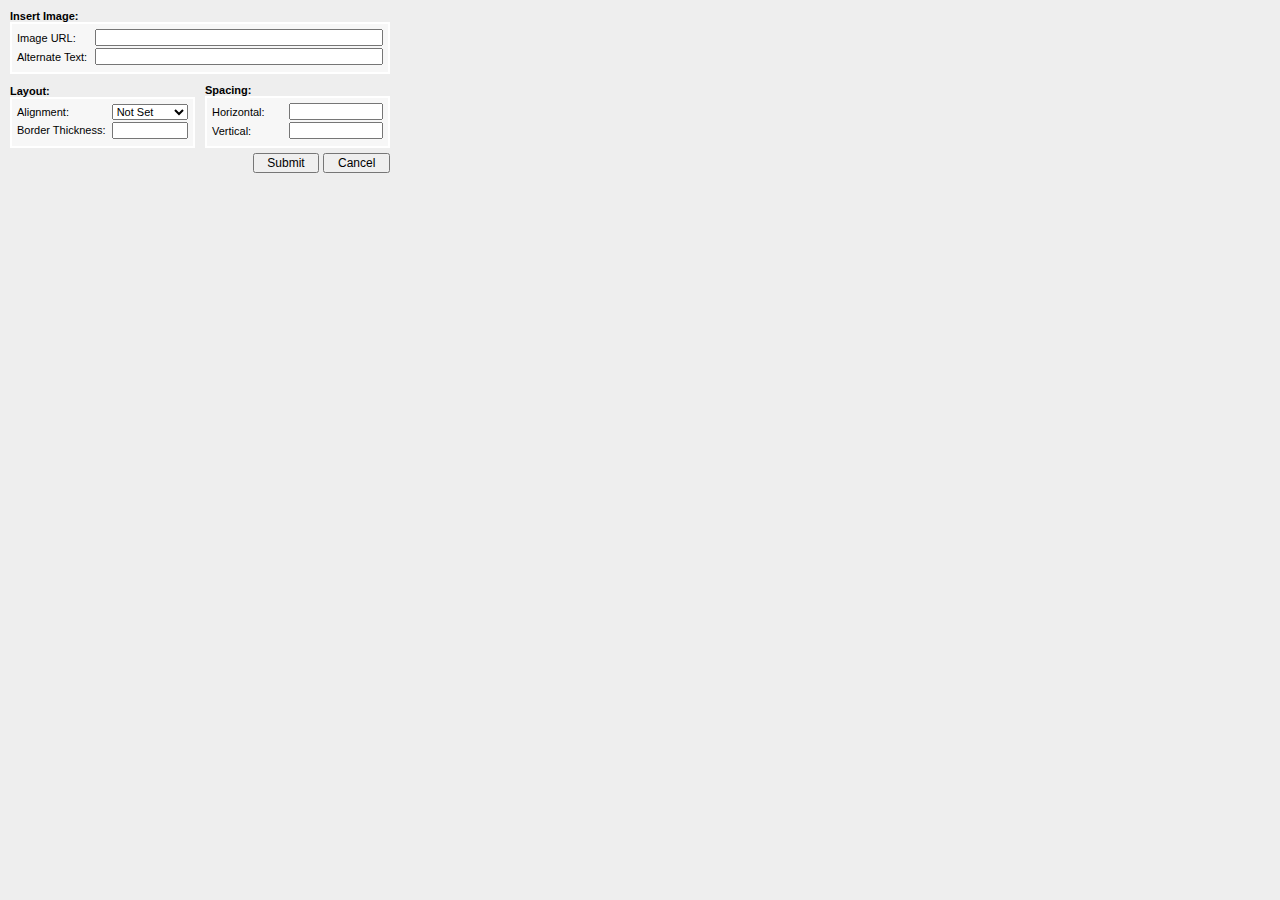
<file: blog/popups/insert_image.html>
<!DOCTYPE HTML PUBLIC "-//W3C//DTD HTML 4.0 Transitional//EN">

<html>
<head>
<title>openWYSIWYG | Select Color</title>
</head>
<script language="JavaScript" type="text/javascript">

var qsParm = new Array();


/* ---------------------------------------------------------------------- *\
  Function    : retrieveWYSIWYG()
  Description : Retrieves the textarea ID for which the image will be inserted into.
\* ---------------------------------------------------------------------- */
function retrieveWYSIWYG() {
  var query = window.location.search.substring(1);
  var parms = query.split('&');
  for (var i=0; i<parms.length; i++) {
    var pos = parms[i].indexOf('=');
    if (pos > 0) {
       var key = parms[i].substring(0,pos);
       var val = parms[i].substring(pos+1);
       qsParm[key] = val;
    }
  }
}


/* ---------------------------------------------------------------------- *\
  Function    : insertImage()
  Description : Inserts image into the WYSIWYG.
\* ---------------------------------------------------------------------- */
function insertImage() {
  var image = '<img src="' + document.getElementById('imageurl').value + '" alt="' + document.getElementById('alt').value + '" alignment="' + document.getElementById('alignment').value + '" border="' + document.getElementById('borderThickness').value + '" hspace="' + document.getElementById('horizontal').value + '" vspace="' + document.getElementById('vertical').value + '">';
  window.opener.insertHTML(image, qsParm['wysiwyg']);
  window.close();
}

</script>
<body bgcolor="#EEEEEE" marginwidth="0" marginheight="0" topmargin="0" leftmargin="0" onLoad="retrieveWYSIWYG();">

<table border="0" cellpadding="0" cellspacing="0" style="padding: 10px;"><tr><td>

<span style="font-family: arial, verdana, helvetica; font-size: 11px; font-weight: bold;">Insert Image:</span>
<table width="380" border="0" cellpadding="0" cellspacing="0" style="background-color: #F7F7F7; border: 2px solid #FFFFFF; padding: 5px;">
 <tr>
  <td style="padding-bottom: 2px; padding-top: 0px; font-family: arial, verdana, helvetica; font-size: 11px;" width="80">Image URL:</td>
	<td style="padding-bottom: 2px; padding-top: 0px;" width="300"><input type="text" name="imageurl" id="imageurl" value=""  style="font-size: 10px; width: 100%;"></td>
 </tr>
 <tr>
  <td style="padding-bottom: 2px; padding-top: 0px; font-family: arial, verdana, helvetica; font-size: 11px;">Alternate Text:</td>
	<td style="padding-bottom: 2px; padding-top: 0px;"><input type="text" name="alt" id="alt" value=""  style="font-size: 10px; width: 100%;"></td>
 </tr>
</table>
	


<table width="380" border="0" cellpadding="0" cellspacing="0" style="margin-top: 10px;"><tr><td>

<span style="font-family: arial, verdana, helvetica; font-size: 11px; font-weight: bold;">Layout:</span>
<table width="185" border="0" cellpadding="0" cellspacing="0" style="background-color: #F7F7F7; border: 2px solid #FFFFFF; padding: 5px;">
 <tr>
  <td style="padding-bottom: 2px; padding-top: 0px; font-family: arial, verdana, helvetica; font-size: 11px;" width="100">Alignment:</td>
	<td style="padding-bottom: 2px; padding-top: 0px;" width="85">
	<select name="alignment" id="alignment" style="font-family: arial, verdana, helvetica; font-size: 11px; width: 100%;">
	 <option value="">Not Set</option>
	 <option value="left">Left</option>
	 <option value="right">Right</option>
	 <option value="texttop">Texttop</option>
	 <option value="absmiddle">Absmiddle</option>
	 <option value="baseline">Baseline</option>
	 <option value="absbottom">Absbottom</option>
	 <option value="bottom">Bottom</option>
	 <option value="middle">Middle</option>
	 <option value="top">Top</option>
	</select>
	</td>
 </tr>
 <tr>
  <td style="padding-bottom: 2px; padding-top: 0px; font-family: arial, verdana, helvetica; font-size: 11px;">Border Thickness:</td>
	<td style="padding-bottom: 2px; padding-top: 0px;"><input type="text" name="borderThickness" id="borderThickness" value=""  style="font-size: 10px; width: 100%;"></td>
 </tr>
</table>	

</td>
<td width="10">&nbsp;</td>
<td>

<span style="font-family: arial, verdana, helvetica; font-size: 11px; font-weight: bold;">Spacing:</span>
<table width="185" border="0" cellpadding="0" cellspacing="0" style="background-color: #F7F7F7; border: 2px solid #FFFFFF; padding: 5px;">
 <tr>
  <td style="padding-bottom: 2px; padding-top: 0px; font-family: arial, verdana, helvetica; font-size: 11px;" width="80">Horizontal:</td>
	<td style="padding-bottom: 2px; padding-top: 0px;" width="105"><input type="text" name="horizontal" id="horizontal" value=""  style="font-size: 10px; width: 100%;"></td>
 </tr>
 <tr>
  <td style="padding-bottom: 2px; padding-top: 0px; font-family: arial, verdana, helvetica; font-size: 11px;">Vertical:</td>
	<td style="padding-bottom: 2px; padding-top: 0px;"><input type="text" name="vertical" id="vertical" value=""  style="font-size: 10px; width: 100%;"></td>
 </tr>
</table>	

</td></tr></table>

<div align="right" style="padding-top: 5px;"><input type="submit" value="  Submit  " onClick="insertImage();" style="font-size: 12px;" >&nbsp;<input type="submit" value="  Cancel  " onClick="window.close();" style="font-size: 12px;" ></div>

</tr></td</table>

</body>
</html>
</file>
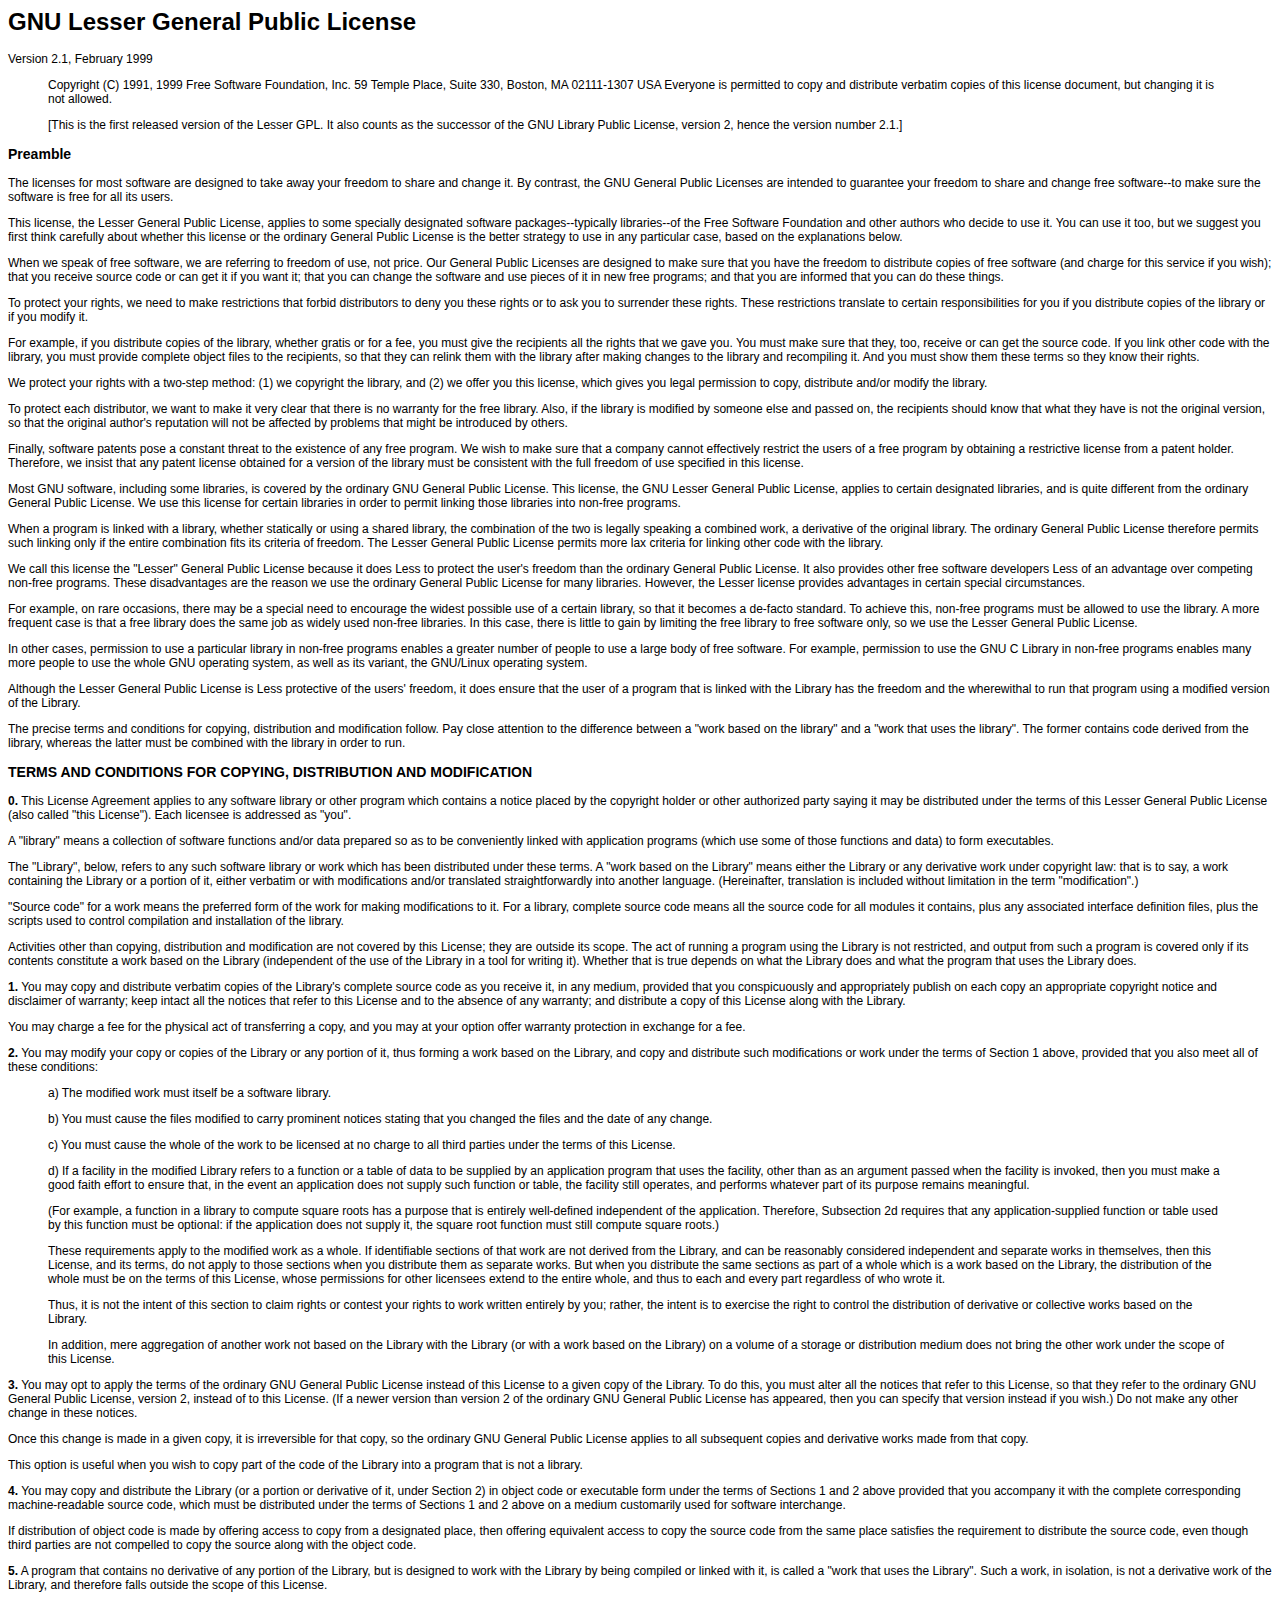
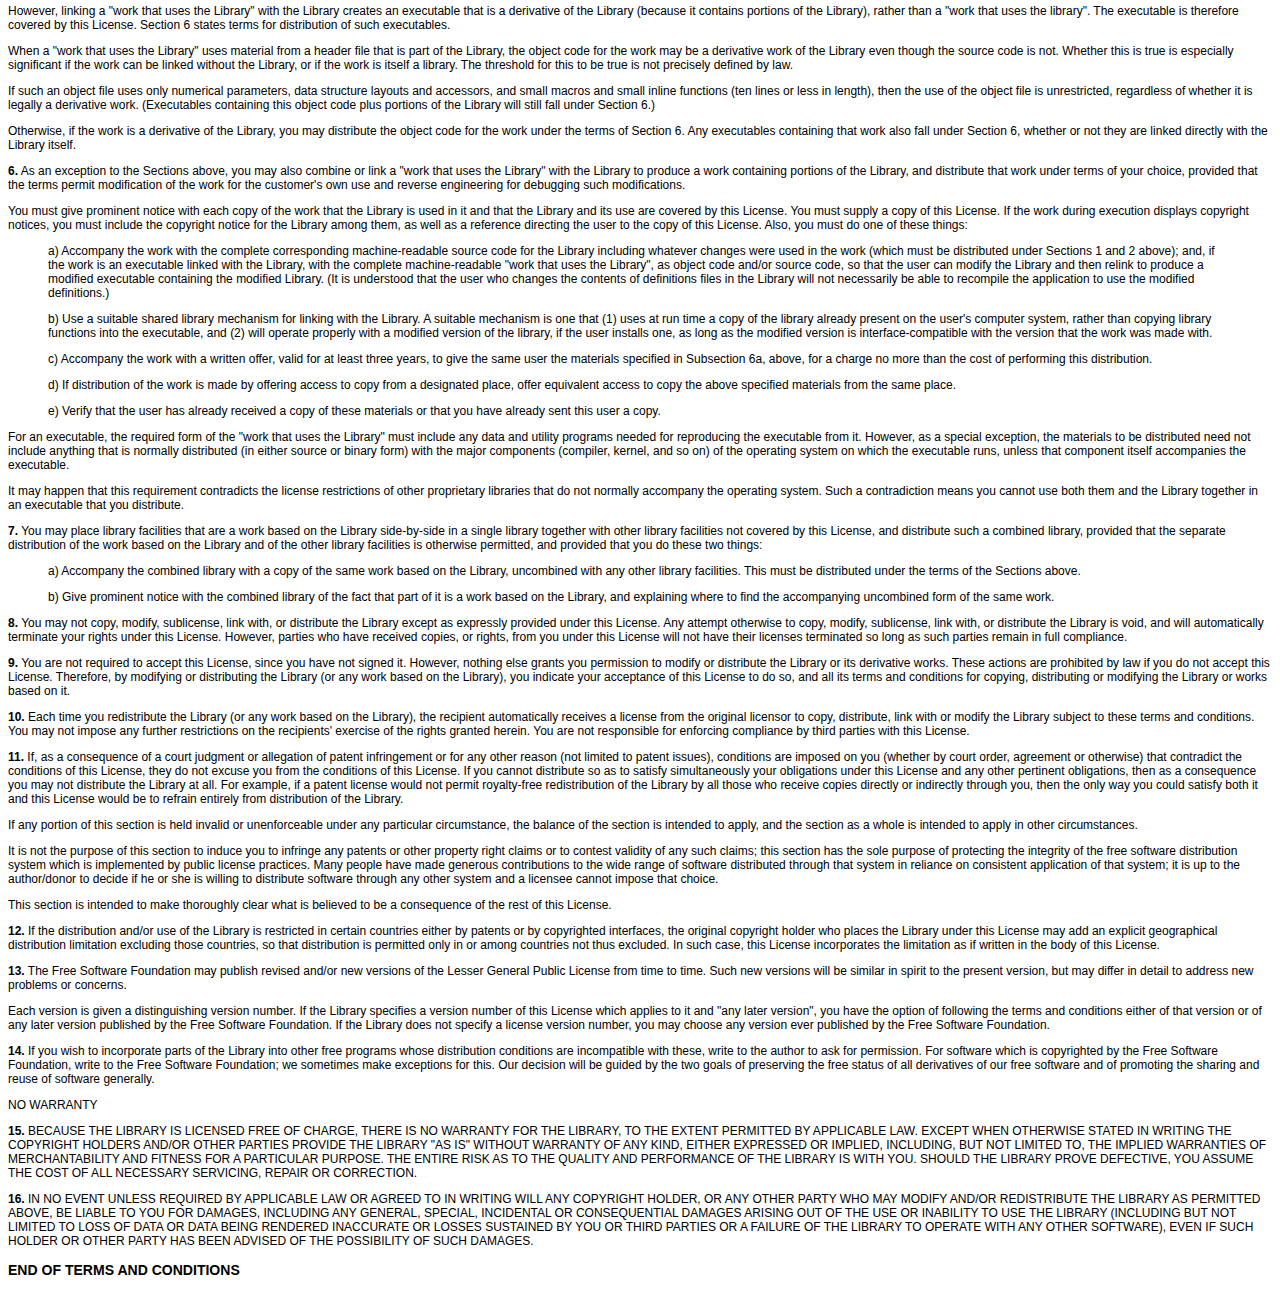
<file: blog/popups/license.html>
<!DOCTYPE HTML PUBLIC "-//W3C//DTD HTML 4.0 Transitional//EN">

<html>
<head>
<title>openWYSIWYG | License</title>
</head>
<body style="font-family: arial, verdana, helvetia, sans serif; font-size: 12px; background-color: #FFFFFF;">
<h1>GNU Lesser General Public License</h1>

<p>Version 2.1, February 1999</p>

<blockquote>
<p>Copyright (C) 1991, 1999 Free Software Foundation, Inc.
59 Temple Place, Suite 330, Boston, MA  02111-1307  USA
Everyone is permitted to copy and distribute verbatim copies
of this license document, but changing it is not allowed.</p>

<p>[This is the first released version of the Lesser GPL.  It also counts
 as the successor of the GNU Library Public License, version 2, hence
 the version number 2.1.]</p></blockquote>

<h3>Preamble</h3>

<p> The licenses for most software are designed to take away your freedom to share and change it. By contrast, the GNU General Public Licenses are intended to guarantee your freedom to share and change free software--to make sure the software is free for all its users. </p>

 <p>This license, the Lesser General Public License, applies to some specially designated software packages--typically libraries--of the Free Software Foundation and other authors who decide to use it. You can use it too, but we suggest you first think carefully about whether this license or the ordinary General Public License is the better strategy to use in any particular case, based on the explanations below.
</p>
<p> When we speak of free software, we are referring to freedom of use, not price. Our General Public Licenses are designed to make sure that you have the freedom to distribute copies of free software (and charge for this service if you wish); that you receive source code or can get it if you want it; that you can change the software and use pieces of it in new free programs; and that you are informed that you can do these things.</p>

 <p>To protect your rights, we need to make restrictions that forbid distributors to deny you these rights or to ask you to surrender these rights. These restrictions translate to certain responsibilities for you if you distribute copies of the library or if you modify it.
</p>
<p> For example, if you distribute copies of the library, whether gratis or for a fee, you must give the recipients all the rights that we gave you. You must make sure that they, too, receive or can get the source code. If you link other code with the library, you must provide complete object files to the recipients, so that they can relink them with the library after making changes to the library and recompiling it. And you must show them these terms so they know their rights. </p>

 <p>We protect your rights with a two-step method: (1) we copyright the library, and (2) we offer you this license, which gives you legal permission to copy, distribute and/or modify the library. </p>

 <p>To protect each distributor, we want to make it very clear that there is no warranty for the free library. Also, if the library is modified by someone else and passed on, the recipients should know that what they have is not the original version, so that the original author's reputation will not be affected by problems that might be introduced by others. </p>
<p>
 Finally, software patents pose a constant threat to the existence of any free program. We wish to make sure that a company cannot effectively restrict the users of a free program by obtaining a restrictive license from a patent holder. Therefore, we insist that any patent license obtained for a version of the library must be consistent with the full freedom of use specified in this license. </p>

 <p>Most GNU software, including some libraries, is covered by the ordinary GNU General Public License. This license, the GNU Lesser General Public License, applies to certain designated libraries, and is quite different from the ordinary General Public License. We use this license for certain libraries in order to permit linking those libraries into non-free programs. </p>

 <p>When a program is linked with a library, whether statically or using a shared library, the combination of the two is legally speaking a combined work, a derivative of the original library. The ordinary General Public License therefore permits such linking only if the entire combination fits its criteria of freedom. The Lesser General Public License permits more lax criteria for linking other code with the library. </p>

 <p>We call this license the "Lesser" General Public License because it does Less to protect the user's freedom than the ordinary General Public License. It also provides other free software developers Less of an advantage over competing non-free programs. These disadvantages are the reason we use the ordinary General Public License for many libraries. However, the Lesser license provides advantages in certain special circumstances. </p>

 <p>For example, on rare occasions, there may be a special need to encourage the widest possible use of a certain library, so that it becomes a de-facto standard. To achieve this, non-free programs must be allowed to use the library. A more frequent case is that a free library does the same job as widely used non-free libraries. In this case, there is little to gain by limiting the free library to free software only, so we use the Lesser General Public License.
</p>
 <p>In other cases, permission to use a particular library in non-free programs enables a greater number of people to use a large body of free software. For example, permission to use the GNU C Library in non-free programs enables many more people to use the whole GNU operating system, as well as its variant, the GNU/Linux operating system. </p>

<p> Although the Lesser General Public License is Less protective of the users' freedom, it does ensure that the user of a program that is linked with the Library has the freedom and the wherewithal to run that program using a modified version of the Library.
</p>
 <p>The precise terms and conditions for copying, distribution and modification follow. Pay close attention to the difference between a "work based on the library" and a "work that uses the library". The former contains code derived from the library, whereas the latter must be combined with the library in order to run. </p>

<h3>TERMS AND CONDITIONS FOR COPYING, DISTRIBUTION AND MODIFICATION</h3>

<p><strong>0.</strong> This License Agreement applies to any software library or other program which contains a notice placed by the copyright holder or other authorized party saying it may be distributed under the terms of this Lesser General Public License (also called "this License"). Each licensee is addressed as "you".</p>

<p> A "library" means a collection of software functions and/or data prepared so as to be conveniently linked with application programs (which use some of those functions and data) to form executables. </p>

<p> The "Library", below, refers to any such software library or work which has been distributed under these terms. A "work based on the Library" means either the Library or any derivative work under copyright law: that is to say, a work containing the Library or a portion of it, either verbatim or with modifications and/or translated straightforwardly into another language. (Hereinafter, translation is included without limitation in the term "modification".) </p>

<p> "Source code" for a work means the preferred form of the work for making modifications to it. For a library, complete source code means all the source code for all modules it contains, plus any associated interface definition files, plus the scripts used to control compilation and installation of the library.</p>

 <p>Activities other than copying, distribution and modification are not covered by this License; they are outside its scope. The act of running a program using the Library is not restricted, and output from such a program is covered only if its contents constitute a work based on the Library (independent of the use of the Library in a tool for writing it). Whether that is true depends on what the Library does and what the program that uses the Library does. </p>

<p><strong>1.</strong> You may copy and distribute verbatim copies of the Library's complete source code as you receive it, in any medium, provided that you conspicuously and appropriately publish on each copy an appropriate copyright notice and disclaimer of warranty; keep intact all the notices that refer to this License and to the absence of any warranty; and distribute a copy of this License along with the Library.
</p>
<p> You may charge a fee for the physical act of transferring a copy, and you may at your option offer warranty protection in exchange for a fee. </p>

<p><strong>2.</strong> You may modify your copy or copies of the Library or any portion of it, thus forming a work based on the Library, and copy and distribute such modifications or work under the terms of Section 1 above, provided that you also meet all of these conditions:
</p>

<blockquote>
<p>a) The modified work must itself be a software library. </p>
<p>b) You must cause the files modified to carry prominent notices stating that you changed the files and the date of any change.</p>
<p>c) You must cause the whole of the work to be licensed at no charge to all third parties under the terms of this License. </p>
<p>d) If a facility in the modified Library refers to a function or a table of data to be supplied by an application program that uses the facility, other than as an argument passed when the facility is invoked, then you must make a good faith effort to ensure that, in the event an application does not supply such function or table, the facility still operates, and performs whatever part of its purpose remains meaningful. </p>


<p> (For example, a function in a library to compute square roots has a purpose that is entirely well-defined independent of the application. Therefore, Subsection 2d requires that any application-supplied function or table used by this function must be optional: if the application does not supply it, the square root function must still compute square roots.) 
</p>
<p> These requirements apply to the modified work as a whole. If identifiable sections of that work are not derived from the Library, and can be reasonably considered independent and separate works in themselves, then this License, and its terms, do not apply to those sections when you distribute them as separate works. But when you distribute the same sections as part of a whole which is a work based on the Library, the distribution of the whole must be on the terms of this License, whose permissions for other licensees extend to the entire whole, and thus to each and every part regardless of who wrote it.
</p>
 <p>Thus, it is not the intent of this section to claim rights or contest your rights to work written entirely by you; rather, the intent is to exercise the right to control the distribution of derivative or collective works based on the Library.
</p>
<p> In addition, mere aggregation of another work not based on the Library with the Library (or with a work based on the Library) on a volume of a storage or distribution medium does not bring the other work under the scope of this License.
</p></blockquote>
<p><strong>3.</strong> You may opt to apply the terms of the ordinary GNU General Public License instead of this License to a given copy of the Library. To do this, you must alter all the notices that refer to this License, so that they refer to the ordinary GNU General Public License, version 2, instead of to this License. (If a newer version than version 2 of the ordinary GNU General Public License has appeared, then you can specify that version instead if you wish.) Do not make any other change in these notices. </p>

 <p>Once this change is made in a given copy, it is irreversible for that copy, so the ordinary GNU General Public License applies to all subsequent copies and derivative works made from that copy.
</p>
<p> This option is useful when you wish to copy part of the code of the Library into a program that is not a library.
</p>
<p><strong>4.</strong> You may copy and distribute the Library (or a portion or derivative of it, under Section 2) in object code or executable form under the terms of Sections 1 and 2 above provided that you accompany it with the complete corresponding machine-readable source code, which must be distributed under the terms of Sections 1 and 2 above on a medium customarily used for software interchange.
</p>

 <p>If distribution of object code is made by offering access to copy from a designated place, then offering equivalent access to copy the source code from the same place satisfies the requirement to distribute the source code, even though third parties are not compelled to copy the source along with the object code.</p>

<p><strong>5.</strong> A program that contains no derivative of any portion of the Library, but is designed to work with the Library by being compiled or linked with it, is called a "work that uses the Library". Such a work, in isolation, is not a derivative work of the Library, and therefore falls outside the scope of this License. </p>

<p> However, linking a "work that uses the Library" with the Library creates an executable that is a derivative of the Library (because it contains portions of the Library), rather than a "work that uses the library". The executable is therefore covered by this License. Section 6 states terms for distribution of such executables. </p>

<p> When a "work that uses the Library" uses material from a header file that is part of the Library, the object code for the work may be a derivative work of the Library even though the source code is not. Whether this is true is especially significant if the work can be linked without the Library, or if the work is itself a library. The threshold for this to be true is not precisely defined by law. </p>

<p> If such an object file uses only numerical parameters, data structure layouts and accessors, and small macros and small inline functions (ten lines or less in length), then the use of the object file is unrestricted, regardless of whether it is legally a derivative work. (Executables containing this object code plus portions of the Library will still fall under Section 6.) </p>

<p>Otherwise, if the work is a derivative of the Library, you may distribute the object code for the work under the terms of Section 6. Any executables containing that work also fall under Section 6, whether or not they are linked directly with the Library itself. </p>

<p><strong>6.</strong> As an exception to the Sections above, you may also combine or link a "work that uses the Library" with the Library to produce a work containing portions of the Library, and distribute that work under terms of your choice, provided that the terms permit modification of the work for the customer's own use and reverse engineering for debugging such modifications. </p>
<p>
 You must give prominent notice with each copy of the work that the Library is used in it and that the Library and its use are covered by this License. You must supply a copy of this License. If the work during execution displays copyright notices, you must include the copyright notice for the Library among them, as well as a reference directing the user to the copy of this License. Also, you must do one of these things: </p>

<blockquote><p>a) Accompany the work with the complete corresponding machine-readable source code for the Library including whatever changes were used in the work (which must be distributed under Sections 1 and 2 above); and, if the work is an executable linked with the Library, with the complete machine-readable "work that uses the Library", as object code and/or source code, so that the user can modify the Library and then relink to produce a modified executable containing the modified Library. (It is understood that the user who changes the contents of definitions files in the Library will not necessarily be able to recompile the application to use the modified definitions.) </p>

<p>b) Use a suitable shared library mechanism for linking with the Library. A suitable mechanism is one that (1) uses at run time a copy of the library already present on the user's computer system, rather than copying library functions into the executable, and (2) will operate properly with a modified version of the library, if the user installs one, as long as the modified version is interface-compatible with the version that the work was made with. </p>
<p>
c) Accompany the work with a written offer, valid for at least three years, to give the same user the materials specified in Subsection 6a, above, for a charge no more than the cost of performing this distribution. </p>

<p>d) If distribution of the work is made by offering access to copy from a designated place, offer equivalent access to copy the above specified materials from the same place. </p>

<p>e) Verify that the user has already received a copy of these materials or that you have already sent this user a copy.</p>
</blockquote>

 <p>For an executable, the required form of the "work that uses the Library" must include any data and utility programs needed for reproducing the executable from it. However, as a special exception, the materials to be distributed need not include anything that is normally distributed (in either source or binary form) with the major components (compiler, kernel, and so on) of the operating system on which the executable runs, unless that component itself accompanies the executable. </p>

<p> It may happen that this requirement contradicts the license restrictions of other proprietary libraries that do not normally accompany the operating system. Such a contradiction means you cannot use both them and the Library together in an executable that you distribute. </p>

<p><strong>7.</strong> You may place library facilities that are a work based on the Library side-by-side in a single library together with other library facilities not covered by this License, and distribute such a combined library, provided that the separate distribution of the work based on the Library and of the other library facilities is otherwise permitted, and provided that you do these two things: </p>

<blockquote>
<p>a) Accompany the combined library with a copy of the same work based on the Library, uncombined with any other library facilities. This must be distributed under the terms of the Sections above. </p>

<p>b) Give prominent notice with the combined library of the fact that part of it is a work based on the Library, and explaining where to find the accompanying uncombined form of the same work.</p></blockquote>

<p><strong>8.</strong> You may not copy, modify, sublicense, link with, or distribute the Library except as expressly provided under this License. Any attempt otherwise to copy, modify, sublicense, link with, or distribute the Library is void, and will automatically terminate your rights under this License. However, parties who have received copies, or rights, from you under this License will not have their licenses terminated so long as such parties remain in full compliance. </p>
<p>
<strong>9.</strong> You are not required to accept this License, since you have not signed it. However, nothing else grants you permission to modify or distribute the Library or its derivative works. These actions are prohibited by law if you do not accept this License. Therefore, by modifying or distributing the Library (or any work based on the Library), you indicate your acceptance of this License to do so, and all its terms and conditions for copying, distributing or modifying the Library or works based on it. </p>
<p>
<strong>10.</strong> Each time you redistribute the Library (or any work based on the Library), the recipient automatically receives a license from the original licensor to copy, distribute, link with or modify the Library subject to these terms and conditions. You may not impose any further restrictions on the recipients' exercise of the rights granted herein. You are not responsible for enforcing compliance by third parties with this License. </p>

<p><strong>11.</strong> If, as a consequence of a court judgment or allegation of patent infringement or for any other reason (not limited to patent issues), conditions are imposed on you (whether by court order, agreement or otherwise) that contradict the conditions of this License, they do not excuse you from the conditions of this License. If you cannot distribute so as to satisfy simultaneously your obligations under this License and any other pertinent obligations, then as a consequence you may not distribute the Library at all. For example, if a patent license would not permit royalty-free redistribution of the Library by all those who receive copies directly or indirectly through you, then the only way you could satisfy both it and this License would be to refrain entirely from distribution of the Library. </p>
<p>
If any portion of this section is held invalid or unenforceable under any particular circumstance, the balance of the section is intended to apply, and the section as a whole is intended to apply in other circumstances. </p>

<p>It is not the purpose of this section to induce you to infringe any patents or other property right claims or to contest validity of any such claims; this section has the sole purpose of protecting the integrity of the free software distribution system which is implemented by public license practices. Many people have made generous contributions to the wide range of software distributed through that system in reliance on consistent application of that system; it is up to the author/donor to decide if he or she is willing to distribute software through any other system and a licensee cannot impose that choice. </p>

<p>This section is intended to make thoroughly clear what is believed to be a consequence of the rest of this License. </p>
<p>
<strong>12.</strong> If the distribution and/or use of the Library is restricted in certain countries either by patents or by copyrighted interfaces, the original copyright holder who places the Library under this License may add an explicit geographical distribution limitation excluding those countries, so that distribution is permitted only in or among countries not thus excluded. In such case, this License incorporates the limitation as if written in the body of this License. </p>
<p>
<strong>13.</strong> The Free Software Foundation may publish revised and/or new versions of the Lesser General Public License from time to time. Such new versions will be similar in spirit to the present version, but may differ in detail to address new problems or concerns.</p>

<p>Each version is given a distinguishing version number. If the Library specifies a version number of this License which applies to it and "any later version", you have the option of following the terms and conditions either of that version or of any later version published by the Free Software Foundation. If the Library does not specify a license version number, you may choose any version ever published by the Free Software Foundation. </p>
<p>
<strong>14.</strong> If you wish to incorporate parts of the Library into other free programs whose distribution conditions are incompatible with these, write to the author to ask for permission. For software which is copyrighted by the Free Software Foundation, write to the Free Software Foundation; we sometimes make exceptions for this. Our decision will be guided by the two goals of preserving the free status of all derivatives of our free software and of promoting the sharing and reuse of software generally. </p>
<p>
NO WARRANTY </p>
<p>
<strong>15. </strong>BECAUSE THE LIBRARY IS LICENSED FREE OF CHARGE, THERE IS NO WARRANTY FOR THE LIBRARY, TO THE EXTENT PERMITTED BY APPLICABLE LAW. EXCEPT WHEN OTHERWISE STATED IN WRITING THE COPYRIGHT HOLDERS AND/OR OTHER PARTIES PROVIDE THE LIBRARY "AS IS" WITHOUT WARRANTY OF ANY KIND, EITHER EXPRESSED OR IMPLIED, INCLUDING, BUT NOT LIMITED TO, THE IMPLIED WARRANTIES OF MERCHANTABILITY AND FITNESS FOR A PARTICULAR PURPOSE. THE ENTIRE RISK AS TO THE QUALITY AND PERFORMANCE OF THE LIBRARY IS WITH YOU. SHOULD THE LIBRARY PROVE DEFECTIVE, YOU ASSUME THE COST OF ALL NECESSARY SERVICING, REPAIR OR CORRECTION. </p>
<p>
<strong>16.</strong> IN NO EVENT UNLESS REQUIRED BY APPLICABLE LAW OR AGREED TO IN WRITING WILL ANY COPYRIGHT HOLDER, OR ANY OTHER PARTY WHO MAY MODIFY AND/OR REDISTRIBUTE THE LIBRARY AS PERMITTED ABOVE, BE LIABLE TO YOU FOR DAMAGES, INCLUDING ANY GENERAL, SPECIAL, INCIDENTAL OR CONSEQUENTIAL DAMAGES ARISING OUT OF THE USE OR INABILITY TO USE THE LIBRARY (INCLUDING BUT NOT LIMITED TO LOSS OF DATA OR DATA BEING RENDERED INACCURATE OR LOSSES SUSTAINED BY YOU OR THIRD PARTIES OR A FAILURE OF THE LIBRARY TO OPERATE WITH ANY OTHER SOFTWARE), EVEN IF SUCH HOLDER OR OTHER PARTY HAS BEEN ADVISED OF THE POSSIBILITY OF SUCH DAMAGES. </p>

<h3><strong>END OF TERMS AND CONDITIONS</strong></h3>

</body>
</html>
</file>
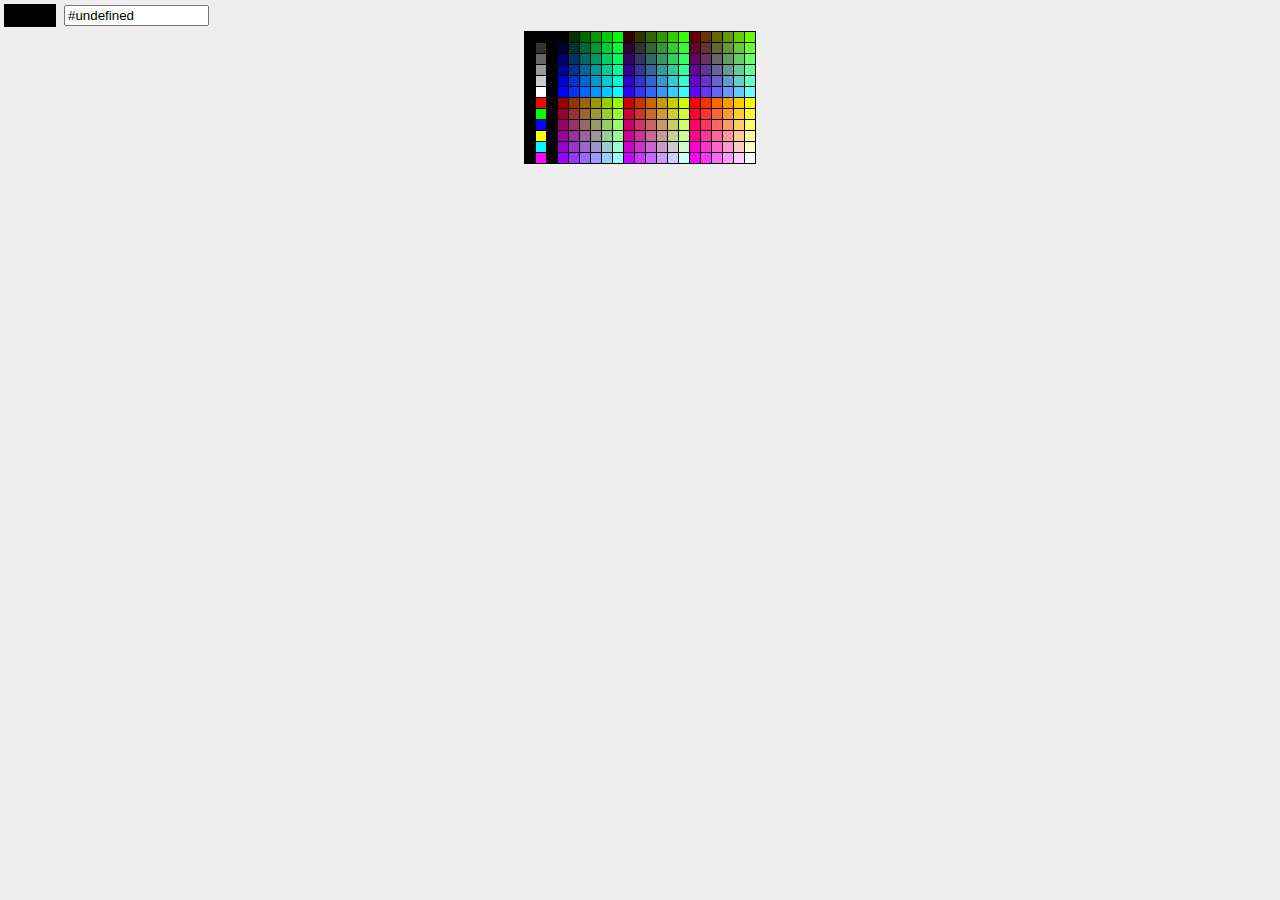
<file: blog/popups/select_color.html>
<!DOCTYPE HTML PUBLIC "-//W3C//DTD HTML 4.0 Transitional//EN">

<html>
<head>
<title>openWYSIWYG | Select Color</title>
</head>
<script language="JavaScript" type="text/javascript">

var qsParm = new Array();


/* ---------------------------------------------------------------------- *\
  Function    : retrieveWYSIWYG()
  Description : Retrieves the textarea ID for which the color will be inserted into.
\* ---------------------------------------------------------------------- */
function retreiveColor() {
  var query = window.location.search.substring(1);
  var parms = query.split('&');
  for (var i=0; i<parms.length; i++) {
    var pos = parms[i].indexOf('=');
    if (pos > 0) {
       var key = parms[i].substring(0,pos);
       var val = parms[i].substring(pos+1);
       qsParm[key] = val;
    }
  }
  document.getElementById('enterColor').value = "#" + (qsParm['color']);
}


/* ---------------------------------------------------------------------- *\
  Function    : selectColor()
  Description : Selects the color and inserts it into the WYSIWYG
\* ---------------------------------------------------------------------- */
function selectColor(color) {
	window.opener.document.getElementById('wysiwyg' + qsParm['wysiwyg']).contentWindow.document.execCommand(qsParm['command'], false, color);
  window.close();
}


/* ---------------------------------------------------------------------- *\
  Function    : previewColor()
  Description : Updates the preview pane as the user mouses over different colors
\* ---------------------------------------------------------------------- */
function previewColor(color) {
  document.getElementById('enterColor').value = color;
	document.getElementById('PreviewColor').style.backgroundColor = color;
}
</script>
<body bgcolor="#EEEEEE" marginwidth="0" marginheight="0" topmargin="0" leftmargin="0" onLoad="retreiveColor();">
<center>
<table border="0" cellspacing="0" cellpadding="4" width="100%">
 <tr><form onSubmit="selectColor(document.getElementById('enterColor').value);">
  <td valign=center><div style="background-color: #000000; padding: 1; height: 21px; width: 50px"><div id="PreviewColor" style="height: 100%; width: 100%"></div></div></td>
  <td valign=center><input type="text" size="15" id="enterColor" name="enterColor" id="enterColor"></td>
  <td width="100%"></td>
 </tr></form>
</table>

<table border=0 cellspacing=1 cellpadding=0 bgcolor="#000000" style="cursor: hand;" >
 <tr>
  <td bgcolor="#000000" onMouseOver="previewColor('#000000')" onClick="selectColor('#000000')" height="10" width="10"></td>
  <td bgcolor="#000000" onMouseOver="previewColor('#000000')" onClick="selectColor('#000000')" height="10" width="10"></td>
  <td bgcolor="#000000" onMouseOver="previewColor('#000000')" onClick="selectColor('#000000')" height="10" width="10"></td>
  <td bgcolor="#000000" onMouseOver="previewColor('#000000')" onClick="selectColor('#000000')" height="10" width="10"></td>
  <td bgcolor="#003300" onMouseOver="previewColor('#003300')" onClick="selectColor('#003300')" height="10" width="10"></td>
  <td bgcolor="#006600" onMouseOver="previewColor('#006600')" onClick="selectColor('#006600')" height="10" width="10"></td>
  <td bgcolor="#009900" onMouseOver="previewColor('#009900')" onClick="selectColor('#009900')" height="10" width="10"></td>
  <td bgcolor="#00CC00" onMouseOver="previewColor('#00CC00')" onClick="selectColor('#00CC00')" height="10" width="10"></td>
  <td bgcolor="#00FF00" onMouseOver="previewColor('#00FF00')" onClick="selectColor('#00FF00')" height="10" width="10"></td>
  <td bgcolor="#330000" onMouseOver="previewColor('#330000')" onClick="selectColor('#330000')" height="10" width="10"></td>
  <td bgcolor="#333300" onMouseOver="previewColor('#333300')" onClick="selectColor('#333300')" height="10" width="10"></td>
  <td bgcolor="#336600" onMouseOver="previewColor('#336600')" onClick="selectColor('#336600')" height="10" width="10"></td>
  <td bgcolor="#339900" onMouseOver="previewColor('#339900')" onClick="selectColor('#339900')" height="10" width="10"></td>
  <td bgcolor="#33CC00" onMouseOver="previewColor('#33CC00')" onClick="selectColor('#33CC00')" height="10" width="10"></td>
  <td bgcolor="#33FF00" onMouseOver="previewColor('#33FF00')" onClick="selectColor('#33FF00')" height="10" width="10"></td>
  <td bgcolor="#660000" onMouseOver="previewColor('#660000')" onClick="selectColor('#660000')" height="10" width="10"></td>
  <td bgcolor="#663300" onMouseOver="previewColor('#663300')" onClick="selectColor('#663300')" height="10" width="10"></td>
  <td bgcolor="#666600" onMouseOver="previewColor('#666600')" onClick="selectColor('#666600')" height="10" width="10"></td>
  <td bgcolor="#669900" onMouseOver="previewColor('#669900')" onClick="selectColor('#669900')" height="10" width="10"></td>
  <td bgcolor="#66CC00" onMouseOver="previewColor('#66CC00')" onClick="selectColor('#66CC00')" height="10" width="10"></td>
  <td bgcolor="#66FF00" onMouseOver="previewColor('#66FF00')" onClick="selectColor('#66FF00')" height="10" width="10"></td>
 </tr>
 <tr>
  <td bgcolor="#000000" onMouseOver="previewColor('#000000')" onClick="selectColor('#000000')" height="10" width="10"></td>
  <td bgcolor="#333333" onMouseOver="previewColor('#333333')" onClick="selectColor('#333333')" height="10" width="10"></td>
  <td bgcolor="#000000" onMouseOver="previewColor('#000000')" onClick="selectColor('#000000')" height="10" width="10"></td>
  <td bgcolor="#000033" onMouseOver="previewColor('#000033')" onClick="selectColor('#000033')" height="10" width="10"></td>
  <td bgcolor="#003333" onMouseOver="previewColor('#003333')" onClick="selectColor('#003333')" height="10" width="10"></td>
  <td bgcolor="#006633" onMouseOver="previewColor('#006633')" onClick="selectColor('#006633')" height="10" width="10"></td>
  <td bgcolor="#009933" onMouseOver="previewColor('#009933')" onClick="selectColor('#009933')" height="10" width="10"></td>
  <td bgcolor="#00CC33" onMouseOver="previewColor('#00CC33')" onClick="selectColor('#00CC33')" height="10" width="10"></td>
  <td bgcolor="#00FF33" onMouseOver="previewColor('#00FF33')" onClick="selectColor('#00FF33')" height="10" width="10"></td>
  <td bgcolor="#330033" onMouseOver="previewColor('#330033')" onClick="selectColor('#330033')" height="10" width="10"></td>
  <td bgcolor="#333333" onMouseOver="previewColor('#333333')" onClick="selectColor('#333333')" height="10" width="10"></td>
  <td bgcolor="#336633" onMouseOver="previewColor('#336633')" onClick="selectColor('#336633')" height="10" width="10"></td>
  <td bgcolor="#339933" onMouseOver="previewColor('#339933')" onClick="selectColor('#339933')" height="10" width="10"></td>
  <td bgcolor="#33CC33" onMouseOver="previewColor('#33CC33')" onClick="selectColor('#33CC33')" height="10" width="10"></td>
  <td bgcolor="#33FF33" onMouseOver="previewColor('#33FF33')" onClick="selectColor('#33FF33')" height="10" width="10"></td>
  <td bgcolor="#660033" onMouseOver="previewColor('#660033')" onClick="selectColor('#660033')" height="10" width="10"></td>
  <td bgcolor="#663333" onMouseOver="previewColor('#663333')" onClick="selectColor('#663333')" height="10" width="10"></td>
  <td bgcolor="#666633" onMouseOver="previewColor('#666633')" onClick="selectColor('#666633')" height="10" width="10"></td>
  <td bgcolor="#669933" onMouseOver="previewColor('#669933')" onClick="selectColor('#669933')" height="10" width="10"></td>
  <td bgcolor="#66CC33" onMouseOver="previewColor('#66CC33')" onClick="selectColor('#66CC33')" height="10" width="10"></td>
  <td bgcolor="#66FF33" onMouseOver="previewColor('#66FF33')" onClick="selectColor('#66FF33')" height="10" width="10"></td>
 </tr>
 <tr>
  <td bgcolor="#000000" onMouseOver="previewColor('#000000')" onClick="selectColor('#000000')" height="10" width="10"></td>
  <td bgcolor="#666666" onMouseOver="previewColor('#666666')" onClick="selectColor('#666666')" height="10" width="10"></td>
  <td bgcolor="#000000" onMouseOver="previewColor('#000000')" onClick="selectColor('#000000')" height="10" width="10"></td>
  <td bgcolor="#000066" onMouseOver="previewColor('#000066')" onClick="selectColor('#000066')" height="10" width="10"></td>
  <td bgcolor="#003366" onMouseOver="previewColor('#003366')" onClick="selectColor('#003366')" height="10" width="10"></td>
  <td bgcolor="#006666" onMouseOver="previewColor('#006666')" onClick="selectColor('#006666')" height="10" width="10"></td>
  <td bgcolor="#009966" onMouseOver="previewColor('#009966')" onClick="selectColor('#009966')" height="10" width="10"></td>
  <td bgcolor="#00CC66" onMouseOver="previewColor('#00CC66')" onClick="selectColor('#00CC66')" height="10" width="10"></td>
  <td bgcolor="#00FF66" onMouseOver="previewColor('#00FF66')" onClick="selectColor('#00FF66')" height="10" width="10"></td>
  <td bgcolor="#330066" onMouseOver="previewColor('#330066')" onClick="selectColor('#330066')" height="10" width="10"></td>
  <td bgcolor="#333366" onMouseOver="previewColor('#333366')" onClick="selectColor('#333366')" height="10" width="10"></td>
  <td bgcolor="#336666" onMouseOver="previewColor('#336666')" onClick="selectColor('#336666')" height="10" width="10"></td>
  <td bgcolor="#339966" onMouseOver="previewColor('#339966')" onClick="selectColor('#339966')" height="10" width="10"></td>
  <td bgcolor="#33CC66" onMouseOver="previewColor('#33CC66')" onClick="selectColor('#33CC66')" height="10" width="10"></td>
  <td bgcolor="#33FF66" onMouseOver="previewColor('#33FF66')" onClick="selectColor('#33FF66')" height="10" width="10"></td>
  <td bgcolor="#660066" onMouseOver="previewColor('#660066')" onClick="selectColor('#660066')" height="10" width="10"></td>
  <td bgcolor="#663366" onMouseOver="previewColor('#663366')" onClick="selectColor('#663366')" height="10" width="10"></td>
  <td bgcolor="#666666" onMouseOver="previewColor('#666666')" onClick="selectColor('#666666')" height="10" width="10"></td>
  <td bgcolor="#669966" onMouseOver="previewColor('#669966')" onClick="selectColor('#669966')" height="10" width="10"></td>
  <td bgcolor="#66CC66" onMouseOver="previewColor('#66CC66')" onClick="selectColor('#66CC66')" height="10" width="10"></td>
  <td bgcolor="#66FF66" onMouseOver="previewColor('#66FF66')" onClick="selectColor('#66FF66')" height="10" width="10"></td>
 </tr>
 <tr>
  <td bgcolor="#000000" onMouseOver="previewColor('#000000')" onClick="selectColor('#000000')" height="10" width="10"></td>
  <td bgcolor="#999999" onMouseOver="previewColor('#999999')" onClick="selectColor('#999999')" height="10" width="10"></td>
  <td bgcolor="#000000" onMouseOver="previewColor('#000000')" onClick="selectColor('#000000')" height="10" width="10"></td>
  <td bgcolor="#000099" onMouseOver="previewColor('#000099')" onClick="selectColor('#000099')" height="10" width="10"></td>
  <td bgcolor="#003399" onMouseOver="previewColor('#003399')" onClick="selectColor('#003399')" height="10" width="10"></td>
  <td bgcolor="#006699" onMouseOver="previewColor('#006699')" onClick="selectColor('#006699')" height="10" width="10"></td>
  <td bgcolor="#009999" onMouseOver="previewColor('#009999')" onClick="selectColor('#009999')" height="10" width="10"></td>
  <td bgcolor="#00CC99" onMouseOver="previewColor('#00CC99')" onClick="selectColor('#00CC99')" height="10" width="10"></td>
  <td bgcolor="#00FF99" onMouseOver="previewColor('#00FF99')" onClick="selectColor('#00FF99')" height="10" width="10"></td>
  <td bgcolor="#330099" onMouseOver="previewColor('#330099')" onClick="selectColor('#330099')" height="10" width="10"></td>
  <td bgcolor="#333399" onMouseOver="previewColor('#333399')" onClick="selectColor('#333399')" height="10" width="10"></td>
  <td bgcolor="#336699" onMouseOver="previewColor('#336699')" onClick="selectColor('#336699')" height="10" width="10"></td>
  <td bgcolor="#339999" onMouseOver="previewColor('#339999')" onClick="selectColor('#339999')" height="10" width="10"></td>
  <td bgcolor="#33CC99" onMouseOver="previewColor('#33CC99')" onClick="selectColor('#33CC99')" height="10" width="10"></td>
  <td bgcolor="#33FF99" onMouseOver="previewColor('#33FF99')" onClick="selectColor('#33FF99')" height="10" width="10"></td>
  <td bgcolor="#660099" onMouseOver="previewColor('#660099')" onClick="selectColor('#660099')" height="10" width="10"></td>
  <td bgcolor="#663399" onMouseOver="previewColor('#663399')" onClick="selectColor('#663399')" height="10" width="10"></td>
  <td bgcolor="#666699" onMouseOver="previewColor('#666699')" onClick="selectColor('#666699')" height="10" width="10"></td>
  <td bgcolor="#669999" onMouseOver="previewColor('#669999')" onClick="selectColor('#669999')" height="10" width="10"></td>
  <td bgcolor="#66CC99" onMouseOver="previewColor('#66CC99')" onClick="selectColor('#66CC99')" height="10" width="10"></td>
  <td bgcolor="#66FF99" onMouseOver="previewColor('#66FF99')" onClick="selectColor('#66FF99')" height="10" width="10"></td>
 </tr>
 <tr>
  <td bgcolor="#000000" onMouseOver="previewColor('#000000')" onClick="selectColor('#000000')" height="10" width="10"></td>
  <td bgcolor="#CCCCCC" onMouseOver="previewColor('#CCCCCC')" onClick="selectColor('#CCCCCC')" height="10" width="10"></td>
  <td bgcolor="#000000" onMouseOver="previewColor('#000000')" onClick="selectColor('#000000')" height="10" width="10"></td>
  <td bgcolor="#0000CC" onMouseOver="previewColor('#0000CC')" onClick="selectColor('#0000CC')" height="10" width="10"></td>
  <td bgcolor="#0033CC" onMouseOver="previewColor('#0033CC')" onClick="selectColor('#0033CC')" height="10" width="10"></td>
  <td bgcolor="#0066CC" onMouseOver="previewColor('#0066CC')" onClick="selectColor('#0066CC')" height="10" width="10"></td>
  <td bgcolor="#0099CC" onMouseOver="previewColor('#0099CC')" onClick="selectColor('#0099CC')" height="10" width="10"></td>
  <td bgcolor="#00CCCC" onMouseOver="previewColor('#00CCCC')" onClick="selectColor('#00CCCC')" height="10" width="10"></td>
  <td bgcolor="#00FFCC" onMouseOver="previewColor('#00FFCC')" onClick="selectColor('#00FFCC')" height="10" width="10"></td>
  <td bgcolor="#3300CC" onMouseOver="previewColor('#3300CC')" onClick="selectColor('#3300CC')" height="10" width="10"></td>
  <td bgcolor="#3333CC" onMouseOver="previewColor('#3333CC')" onClick="selectColor('#3333CC')" height="10" width="10"></td>
  <td bgcolor="#3366CC" onMouseOver="previewColor('#3366CC')" onClick="selectColor('#3366CC')" height="10" width="10"></td>
  <td bgcolor="#3399CC" onMouseOver="previewColor('#3399CC')" onClick="selectColor('#3399CC')" height="10" width="10"></td>
  <td bgcolor="#33CCCC" onMouseOver="previewColor('#33CCCC')" onClick="selectColor('#33CCCC')" height="10" width="10"></td>
  <td bgcolor="#33FFCC" onMouseOver="previewColor('#33FFCC')" onClick="selectColor('#33FFCC')" height="10" width="10"></td>
  <td bgcolor="#6600CC" onMouseOver="previewColor('#6600CC')" onClick="selectColor('#6600CC')" height="10" width="10"></td>
  <td bgcolor="#6633CC" onMouseOver="previewColor('#6633CC')" onClick="selectColor('#6633CC')" height="10" width="10"></td>
  <td bgcolor="#6666CC" onMouseOver="previewColor('#6666CC')" onClick="selectColor('#6666CC')" height="10" width="10"></td>
  <td bgcolor="#6699CC" onMouseOver="previewColor('#6699CC')" onClick="selectColor('#6699CC')" height="10" width="10"></td>
  <td bgcolor="#66CCCC" onMouseOver="previewColor('#66CCCC')" onClick="selectColor('#66CCCC')" height="10" width="10"></td>
  <td bgcolor="#66FFCC" onMouseOver="previewColor('#66FFCC')" onClick="selectColor('#66FFCC')" height="10" width="10"></td>
 </tr>
 <tr>
  <td bgcolor="#000000" onMouseOver="previewColor('#000000')" onClick="selectColor('#000000')" height="10" width="10"></td>
  <td bgcolor="#FFFFFF" onMouseOver="previewColor('#FFFFFF')" onClick="selectColor('#FFFFFF')" height="10" width="10"></td>
  <td bgcolor="#000000" onMouseOver="previewColor('#000000')" onClick="selectColor('#000000')" height="10" width="10"></td>
  <td bgcolor="#0000FF" onMouseOver="previewColor('#0000FF')" onClick="selectColor('#0000FF')" height="10" width="10"></td>
  <td bgcolor="#0033FF" onMouseOver="previewColor('#0033FF')" onClick="selectColor('#0033FF')" height="10" width="10"></td>
  <td bgcolor="#0066FF" onMouseOver="previewColor('#0066FF')" onClick="selectColor('#0066FF')" height="10" width="10"></td>
  <td bgcolor="#0099FF" onMouseOver="previewColor('#0099FF')" onClick="selectColor('#0099FF')" height="10" width="10"></td>
  <td bgcolor="#00CCFF" onMouseOver="previewColor('#00CCFF')" onClick="selectColor('#00CCFF')" height="10" width="10"></td>
  <td bgcolor="#00FFFF" onMouseOver="previewColor('#00FFFF')" onClick="selectColor('#00FFFF')" height="10" width="10"></td>
  <td bgcolor="#3300FF" onMouseOver="previewColor('#3300FF')" onClick="selectColor('#3300FF')" height="10" width="10"></td>
  <td bgcolor="#3333FF" onMouseOver="previewColor('#3333FF')" onClick="selectColor('#3333FF')" height="10" width="10"></td>
  <td bgcolor="#3366FF" onMouseOver="previewColor('#3366FF')" onClick="selectColor('#3366FF')" height="10" width="10"></td>
  <td bgcolor="#3399FF" onMouseOver="previewColor('#3399FF')" onClick="selectColor('#3399FF')" height="10" width="10"></td>
  <td bgcolor="#33CCFF" onMouseOver="previewColor('#33CCFF')" onClick="selectColor('#33CCFF')" height="10" width="10"></td>
  <td bgcolor="#33FFFF" onMouseOver="previewColor('#33FFFF')" onClick="selectColor('#33FFFF')" height="10" width="10"></td>
  <td bgcolor="#6600FF" onMouseOver="previewColor('#6600FF')" onClick="selectColor('#6600FF')" height="10" width="10"></td>
  <td bgcolor="#6633FF" onMouseOver="previewColor('#6633FF')" onClick="selectColor('#6633FF')" height="10" width="10"></td>
  <td bgcolor="#6666FF" onMouseOver="previewColor('#6666FF')" onClick="selectColor('#6666FF')" height="10" width="10"></td>
  <td bgcolor="#6699FF" onMouseOver="previewColor('#6699FF')" onClick="selectColor('#6699FF')" height="10" width="10"></td>
  <td bgcolor="#66CCFF" onMouseOver="previewColor('#66CCFF')" onClick="selectColor('#66CCFF')" height="10" width="10"></td>
  <td bgcolor="#66FFFF" onMouseOver="previewColor('#66FFFF')" onClick="selectColor('#66FFFF')" height="10" width="10"></td>
 </tr>
 <tr>
  <td bgcolor="#000000" onMouseOver="previewColor('#000000')" onClick="selectColor('#000000')" height="10" width="10"></td>
  <td bgcolor="#FF0000" onMouseOver="previewColor('#FF0000')" onClick="selectColor('#FF0000')" height="10" width="10"></td>
  <td bgcolor="#000000" onMouseOver="previewColor('#000000')" onClick="selectColor('#000000')" height="10" width="10"></td>
  <td bgcolor="#990000" onMouseOver="previewColor('#990000')" onClick="selectColor('#990000')" height="10" width="10"></td>
  <td bgcolor="#993300" onMouseOver="previewColor('#993300')" onClick="selectColor('#993300')" height="10" width="10"></td>
  <td bgcolor="#996600" onMouseOver="previewColor('#996600')" onClick="selectColor('#996600')" height="10" width="10"></td>
  <td bgcolor="#999900" onMouseOver="previewColor('#999900')" onClick="selectColor('#999900')" height="10" width="10"></td>
  <td bgcolor="#99CC00" onMouseOver="previewColor('#99CC00')" onClick="selectColor('#99CC00')" height="10" width="10"></td>
  <td bgcolor="#99FF00" onMouseOver="previewColor('#99FF00')" onClick="selectColor('#99FF00')" height="10" width="10"></td>
  <td bgcolor="#CC0000" onMouseOver="previewColor('#CC0000')" onClick="selectColor('#CC0000')" height="10" width="10"></td>
  <td bgcolor="#CC3300" onMouseOver="previewColor('#CC3300')" onClick="selectColor('#CC3300')" height="10" width="10"></td>
  <td bgcolor="#CC6600" onMouseOver="previewColor('#CC6600')" onClick="selectColor('#CC6600')" height="10" width="10"></td>
  <td bgcolor="#CC9900" onMouseOver="previewColor('#CC9900')" onClick="selectColor('#CC9900')" height="10" width="10"></td>
  <td bgcolor="#CCCC00" onMouseOver="previewColor('#CCCC00')" onClick="selectColor('#CCCC00')" height="10" width="10"></td>
  <td bgcolor="#CCFF00" onMouseOver="previewColor('#CCFF00')" onClick="selectColor('#CCFF00')" height="10" width="10"></td>
  <td bgcolor="#FF0000" onMouseOver="previewColor('#FF0000')" onClick="selectColor('#FF0000')" height="10" width="10"></td>
  <td bgcolor="#FF3300" onMouseOver="previewColor('#FF3300')" onClick="selectColor('#FF3300')" height="10" width="10"></td>
  <td bgcolor="#FF6600" onMouseOver="previewColor('#FF6600')" onClick="selectColor('#FF6600')" height="10" width="10"></td>
  <td bgcolor="#FF9900" onMouseOver="previewColor('#FF9900')" onClick="selectColor('#FF9900')" height="10" width="10"></td>
  <td bgcolor="#FFCC00" onMouseOver="previewColor('#FFCC00')" onClick="selectColor('#FFCC00')" height="10" width="10"></td>
  <td bgcolor="#FFFF00" onMouseOver="previewColor('#FFFF00')" onClick="selectColor('#FFFF00')" height="10" width="10"></td>
 </tr>
 <tr>
  <td bgcolor="#000000" onMouseOver="previewColor('#000000')" onClick="selectColor('#000000')" height="10" width="10"></td>
  <td bgcolor="#00FF00" onMouseOver="previewColor('#00FF00')" onClick="selectColor('#00FF00')" height="10" width="10"></td>
  <td bgcolor="#000000" onMouseOver="previewColor('#000000')" onClick="selectColor('#000000')" height="10" width="10"></td>
  <td bgcolor="#990033" onMouseOver="previewColor('#990033')" onClick="selectColor('#990033')" height="10" width="10"></td>
  <td bgcolor="#993333" onMouseOver="previewColor('#993333')" onClick="selectColor('#993333')" height="10" width="10"></td>
  <td bgcolor="#996633" onMouseOver="previewColor('#996633')" onClick="selectColor('#996633')" height="10" width="10"></td>
  <td bgcolor="#999933" onMouseOver="previewColor('#999933')" onClick="selectColor('#999933')" height="10" width="10"></td>
  <td bgcolor="#99CC33" onMouseOver="previewColor('#99CC33')" onClick="selectColor('#99CC33')" height="10" width="10"></td>
  <td bgcolor="#99FF33" onMouseOver="previewColor('#99FF33')" onClick="selectColor('#99FF33')" height="10" width="10"></td>
  <td bgcolor="#CC0033" onMouseOver="previewColor('#CC0033')" onClick="selectColor('#CC0033')" height="10" width="10"></td>
  <td bgcolor="#CC3333" onMouseOver="previewColor('#CC3333')" onClick="selectColor('#CC3333')" height="10" width="10"></td>
  <td bgcolor="#CC6633" onMouseOver="previewColor('#CC6633')" onClick="selectColor('#CC6633')" height="10" width="10"></td>
  <td bgcolor="#CC9933" onMouseOver="previewColor('#CC9933')" onClick="selectColor('#CC9933')" height="10" width="10"></td>
  <td bgcolor="#CCCC33" onMouseOver="previewColor('#CCCC33')" onClick="selectColor('#CCCC33')" height="10" width="10"></td>
  <td bgcolor="#CCFF33" onMouseOver="previewColor('#CCFF33')" onClick="selectColor('#CCFF33')" height="10" width="10"></td>
  <td bgcolor="#FF0033" onMouseOver="previewColor('#FF0033')" onClick="selectColor('#FF0033')" height="10" width="10"></td>
  <td bgcolor="#FF3333" onMouseOver="previewColor('#FF3333')" onClick="selectColor('#FF3333')" height="10" width="10"></td>
  <td bgcolor="#FF6633" onMouseOver="previewColor('#FF6633')" onClick="selectColor('#FF6633')" height="10" width="10"></td>
  <td bgcolor="#FF9933" onMouseOver="previewColor('#FF9933')" onClick="selectColor('#FF9933')" height="10" width="10"></td>
  <td bgcolor="#FFCC33" onMouseOver="previewColor('#FFCC33')" onClick="selectColor('#FFCC33')" height="10" width="10"></td>
  <td bgcolor="#FFFF33" onMouseOver="previewColor('#FFFF33')" onClick="selectColor('#FFFF33')" height="10" width="10"></td>
 </tr>
 <tr>
  <td bgcolor="#000000" onMouseOver="previewColor('#000000')" onClick="selectColor('#000000')" height="10" width="10"></td>
  <td bgcolor="#0000FF" onMouseOver="previewColor('#0000FF')" onClick="selectColor('#0000FF')" height="10" width="10"></td>
  <td bgcolor="#000000" onMouseOver="previewColor('#000000')" onClick="selectColor('#000000')" height="10" width="10"></td>
  <td bgcolor="#990066" onMouseOver="previewColor('#990066')" onClick="selectColor('#990066')" height="10" width="10"></td>
  <td bgcolor="#993366" onMouseOver="previewColor('#993366')" onClick="selectColor('#993366')" height="10" width="10"></td>
  <td bgcolor="#996666" onMouseOver="previewColor('#996666')" onClick="selectColor('#996666')" height="10" width="10"></td>
  <td bgcolor="#999966" onMouseOver="previewColor('#999966')" onClick="selectColor('#999966')" height="10" width="10"></td>
  <td bgcolor="#99CC66" onMouseOver="previewColor('#99CC66')" onClick="selectColor('#99CC66')" height="10" width="10"></td>
  <td bgcolor="#99FF66" onMouseOver="previewColor('#99FF66')" onClick="selectColor('#99FF66')" height="10" width="10"></td>
  <td bgcolor="#CC0066" onMouseOver="previewColor('#CC0066')" onClick="selectColor('#CC0066')" height="10" width="10"></td>
  <td bgcolor="#CC3366" onMouseOver="previewColor('#CC3366')" onClick="selectColor('#CC3366')" height="10" width="10"></td>
  <td bgcolor="#CC6666" onMouseOver="previewColor('#CC6666')" onClick="selectColor('#CC6666')" height="10" width="10"></td>
  <td bgcolor="#CC9966" onMouseOver="previewColor('#CC9966')" onClick="selectColor('#CC9966')" height="10" width="10"></td>
  <td bgcolor="#CCCC66" onMouseOver="previewColor('#CCCC66')" onClick="selectColor('#CCCC66')" height="10" width="10"></td>
  <td bgcolor="#CCFF66" onMouseOver="previewColor('#CCFF66')" onClick="selectColor('#CCFF66')" height="10" width="10"></td>
  <td bgcolor="#FF0066" onMouseOver="previewColor('#FF0066')" onClick="selectColor('#FF0066')" height="10" width="10"></td>
  <td bgcolor="#FF3366" onMouseOver="previewColor('#FF3366')" onClick="selectColor('#FF3366')" height="10" width="10"></td>
  <td bgcolor="#FF6666" onMouseOver="previewColor('#FF6666')" onClick="selectColor('#FF6666')" height="10" width="10"></td>
  <td bgcolor="#FF9966" onMouseOver="previewColor('#FF9966')" onClick="selectColor('#FF9966')" height="10" width="10"></td>
  <td bgcolor="#FFCC66" onMouseOver="previewColor('#FFCC66')" onClick="selectColor('#FFCC66')" height="10" width="10"></td>
  <td bgcolor="#FFFF66" onMouseOver="previewColor('#FFFF66')" onClick="selectColor('#FFFF66')" height="10" width="10"></td>
 </tr>
 <tr>
  <td bgcolor="#000000" onMouseOver="previewColor('#000000')" onClick="selectColor('#000000')" height="10" width="10"></td>
  <td bgcolor="#FFFF00" onMouseOver="previewColor('#FFFF00')" onClick="selectColor('#FFFF00')" height="10" width="10"></td>
  <td bgcolor="#000000" onMouseOver="previewColor('#000000')" onClick="selectColor('#000000')" height="10" width="10"></td>
  <td bgcolor="#990099" onMouseOver="previewColor('#990099')" onClick="selectColor('#990099')" height="10" width="10"></td>
  <td bgcolor="#993399" onMouseOver="previewColor('#993399')" onClick="selectColor('#993399')" height="10" width="10"></td>
  <td bgcolor="#996699" onMouseOver="previewColor('#996699')" onClick="selectColor('#996699')" height="10" width="10"></td>
  <td bgcolor="#999999" onMouseOver="previewColor('#999999')" onClick="selectColor('#999999')" height="10" width="10"></td>
  <td bgcolor="#99CC99" onMouseOver="previewColor('#99CC99')" onClick="selectColor('#99CC99')" height="10" width="10"></td>
  <td bgcolor="#99FF99" onMouseOver="previewColor('#99FF99')" onClick="selectColor('#99FF99')" height="10" width="10"></td>
  <td bgcolor="#CC0099" onMouseOver="previewColor('#CC0099')" onClick="selectColor('#CC0099')" height="10" width="10"></td>
  <td bgcolor="#CC3399" onMouseOver="previewColor('#CC3399')" onClick="selectColor('#CC3399')" height="10" width="10"></td>
  <td bgcolor="#CC6699" onMouseOver="previewColor('#CC6699')" onClick="selectColor('#CC6699')" height="10" width="10"></td>
  <td bgcolor="#CC9999" onMouseOver="previewColor('#CC9999')" onClick="selectColor('#CC9999')" height="10" width="10"></td>
  <td bgcolor="#CCCC99" onMouseOver="previewColor('#CCCC99')" onClick="selectColor('#CCCC99')" height="10" width="10"></td>
  <td bgcolor="#CCFF99" onMouseOver="previewColor('#CCFF99')" onClick="selectColor('#CCFF99')" height="10" width="10"></td>
  <td bgcolor="#FF0099" onMouseOver="previewColor('#FF0099')" onClick="selectColor('#FF0099')" height="10" width="10"></td>
  <td bgcolor="#FF3399" onMouseOver="previewColor('#FF3399')" onClick="selectColor('#FF3399')" height="10" width="10"></td>
  <td bgcolor="#FF6699" onMouseOver="previewColor('#FF6699')" onClick="selectColor('#FF6699')" height="10" width="10"></td>
  <td bgcolor="#FF9999" onMouseOver="previewColor('#FF9999')" onClick="selectColor('#FF9999')" height="10" width="10"></td>
  <td bgcolor="#FFCC99" onMouseOver="previewColor('#FFCC99')" onClick="selectColor('#FFCC99')" height="10" width="10"></td>
  <td bgcolor="#FFFF99" onMouseOver="previewColor('#FFFF99')" onClick="selectColor('#FFFF99')" height="10" width="10"></td>
 </tr>
 <tr>
  <td bgcolor="#000000" onMouseOver="previewColor('#000000')" onClick="selectColor('#000000')" height="10" width="10"></td>
  <td bgcolor="#00FFFF" onMouseOver="previewColor('#00FFFF')" onClick="selectColor('#00FFFF')" height="10" width="10"></td>
  <td bgcolor="#000000" onMouseOver="previewColor('#000000')" onClick="selectColor('#000000')" height="10" width="10"></td>
  <td bgcolor="#9900CC" onMouseOver="previewColor('#9900CC')" onClick="selectColor('#9900CC')" height="10" width="10"></td>
  <td bgcolor="#9933CC" onMouseOver="previewColor('#9933CC')" onClick="selectColor('#9933CC')" height="10" width="10"></td>
  <td bgcolor="#9966CC" onMouseOver="previewColor('#9966CC')" onClick="selectColor('#9966CC')" height="10" width="10"></td>
  <td bgcolor="#9999CC" onMouseOver="previewColor('#9999CC')" onClick="selectColor('#9999CC')" height="10" width="10"></td>
  <td bgcolor="#99CCCC" onMouseOver="previewColor('#99CCCC')" onClick="selectColor('#99CCCC')" height="10" width="10"></td>
  <td bgcolor="#99FFCC" onMouseOver="previewColor('#99FFCC')" onClick="selectColor('#99FFCC')" height="10" width="10"></td>
  <td bgcolor="#CC00CC" onMouseOver="previewColor('#CC00CC')" onClick="selectColor('#CC00CC')" height="10" width="10"></td>
  <td bgcolor="#CC33CC" onMouseOver="previewColor('#CC33CC')" onClick="selectColor('#CC33CC')" height="10" width="10"></td>
  <td bgcolor="#CC66CC" onMouseOver="previewColor('#CC66CC')" onClick="selectColor('#CC66CC')" height="10" width="10"></td>
  <td bgcolor="#CC99CC" onMouseOver="previewColor('#CC99CC')" onClick="selectColor('#CC99CC')" height="10" width="10"></td>
  <td bgcolor="#CCCCCC" onMouseOver="previewColor('#CCCCCC')" onClick="selectColor('#CCCCCC')" height="10" width="10"></td>
  <td bgcolor="#CCFFCC" onMouseOver="previewColor('#CCFFCC')" onClick="selectColor('#CCFFCC')" height="10" width="10"></td>
  <td bgcolor="#FF00CC" onMouseOver="previewColor('#FF00CC')" onClick="selectColor('#FF00CC')" height="10" width="10"></td>
  <td bgcolor="#FF33CC" onMouseOver="previewColor('#FF33CC')" onClick="selectColor('#FF33CC')" height="10" width="10"></td>
  <td bgcolor="#FF66CC" onMouseOver="previewColor('#FF66CC')" onClick="selectColor('#FF66CC')" height="10" width="10"></td>
  <td bgcolor="#FF99CC" onMouseOver="previewColor('#FF99CC')" onClick="selectColor('#FF99CC')" height="10" width="10"></td>
  <td bgcolor="#FFCCCC" onMouseOver="previewColor('#FFCCCC')" onClick="selectColor('#FFCCCC')" height="10" width="10"></td>
  <td bgcolor="#FFFFCC" onMouseOver="previewColor('#FFFFCC')" onClick="selectColor('#FFFFCC')" height="10" width="10"></td>
 </tr>
 <tr>
  <td bgcolor="#000000" onMouseOver="previewColor('#000000')" onClick="selectColor('#000000')" height="10" width="10"></td>
  <td bgcolor="#FF00FF" onMouseOver="previewColor('#FF00FF')" onClick="selectColor('#FF00FF')" height="10" width="10"></td>
  <td bgcolor="#000000" onMouseOver="previewColor('#000000')" onClick="selectColor('#000000')" height="10" width="10"></td>
  <td bgcolor="#9900FF" onMouseOver="previewColor('#9900FF')" onClick="selectColor('#9900FF')" height="10" width="10"></td>
  <td bgcolor="#9933FF" onMouseOver="previewColor('#9933FF')" onClick="selectColor('#9933FF')" height="10" width="10"></td>
  <td bgcolor="#9966FF" onMouseOver="previewColor('#9966FF')" onClick="selectColor('#9966FF')" height="10" width="10"></td>
  <td bgcolor="#9999FF" onMouseOver="previewColor('#9999FF')" onClick="selectColor('#9999FF')" height="10" width="10"></td>
  <td bgcolor="#99CCFF" onMouseOver="previewColor('#99CCFF')" onClick="selectColor('#99CCFF')" height="10" width="10"></td>
  <td bgcolor="#99FFFF" onMouseOver="previewColor('#99FFFF')" onClick="selectColor('#99FFFF')" height="10" width="10"></td>
  <td bgcolor="#CC00FF" onMouseOver="previewColor('#CC00FF')" onClick="selectColor('#CC00FF')" height="10" width="10"></td>
  <td bgcolor="#CC33FF" onMouseOver="previewColor('#CC33FF')" onClick="selectColor('#CC33FF')" height="10" width="10"></td>
  <td bgcolor="#CC66FF" onMouseOver="previewColor('#CC66FF')" onClick="selectColor('#CC66FF')" height="10" width="10"></td>
  <td bgcolor="#CC99FF" onMouseOver="previewColor('#CC99FF')" onClick="selectColor('#CC99FF')" height="10" width="10"></td>
  <td bgcolor="#CCCCFF" onMouseOver="previewColor('#CCCCFF')" onClick="selectColor('#CCCCFF')" height="10" width="10"></td>
  <td bgcolor="#CCFFFF" onMouseOver="previewColor('#CCFFFF')" onClick="selectColor('#CCFFFF')" height="10" width="10"></td>
  <td bgcolor="#FF00FF" onMouseOver="previewColor('#FF00FF')" onClick="selectColor('#FF00FF')" height="10" width="10"></td>
  <td bgcolor="#FF33FF" onMouseOver="previewColor('#FF33FF')" onClick="selectColor('#FF33FF')" height="10" width="10"></td>
  <td bgcolor="#FF66FF" onMouseOver="previewColor('#FF66FF')" onClick="selectColor('#FF66FF')" height="10" width="10"></td>
  <td bgcolor="#FF99FF" onMouseOver="previewColor('#FF99FF')" onClick="selectColor('#FF99FF')" height="10" width="10"></td>
  <td bgcolor="#FFCCFF" onMouseOver="previewColor('#FFCCFF')" onClick="selectColor('#FFCCFF')" height="10" width="10"></td>
  <td bgcolor="#FFFFFF" onMouseOver="previewColor('#FFFFFF')" onClick="selectColor('#FFFFFF')" height="10" width="10"></td>
 </tr>
</table>
</center>
</body>
</html>
</file>
<file: css/jobportal.css>
body {
    padding-top: 50px;
}
.search-container {
    padding: 40px 15px;
}

.list-inline {
    /*font-size: 16px;*/
    padding: 10px;
}
</file>
<file: blog/styles/styles.css>
/* WYSIWYG EDITOR */

/* Toolbar */
.toolbar1   { border: 1px solid #666666; height: 26px; background-image: url(../icons/background_silver.jpg); }
.toolbar2   { border: 1px solid #666666; height: 24px; background-image: url(../icons/background_silver.jpg); border-bottom: 0px; border-top: 0px; }

/* Command Buttons */
.button     { width: 20px; height: 20px; border: 0px solid transparent; margin: 1px; padding: 0px; background: transparent; }
.buttonOver { width: 20px; height: 20px; border: 1px solid #999999; margin: 0; padding: 0px; }


/* Font Type and Size Drop Down */
.dropdown          { background-color: #FFFFFF; border: 1px solid #333333; height: 140px; overflow: auto; padding: 1px; }
button.mouseOver   { background-color: #EEEEEE; border: 1px solid #CCCCCC; padding: 3px; cursor: default; text-align: left;}
button.mouseOut    { background-color: #FFFFFF; border: 1px solid #FFFFFF; padding: 3px; cursor: default; text-align: left;}




/* CREATE TABLE POPUP */

/* Select Border Width/Type */
.on   { background-color: #EEEEEE; border: 1px solid #CCCCCC; padding: 6px; width: 140px; cursor: default; height: 5px;}
.off  { background-color: #FFFFFF; border: 1px solid #FFFFFF; padding: 6px; width: 140px; cursor: default; height: 5px;}

/* Select Shading/Border Color */
.selectColorTable  { border: 1px solid #7E7E81; background-color: #F7F7F7; padding: 1px; }
.selectColorBorder { border: 1px solid #F7F7F7; }
.selectColorOn     { border: 1px solid #999999; background-color: #CCCCCC; }
.selectColorOff    { border: 1px solid #F7F7F7; background-color: #F7F7F7; }
.selectColorBox    { border: 1px solid #FFFFFF; font-size: 1px; height: 13px; width: 13px; }
</file>
